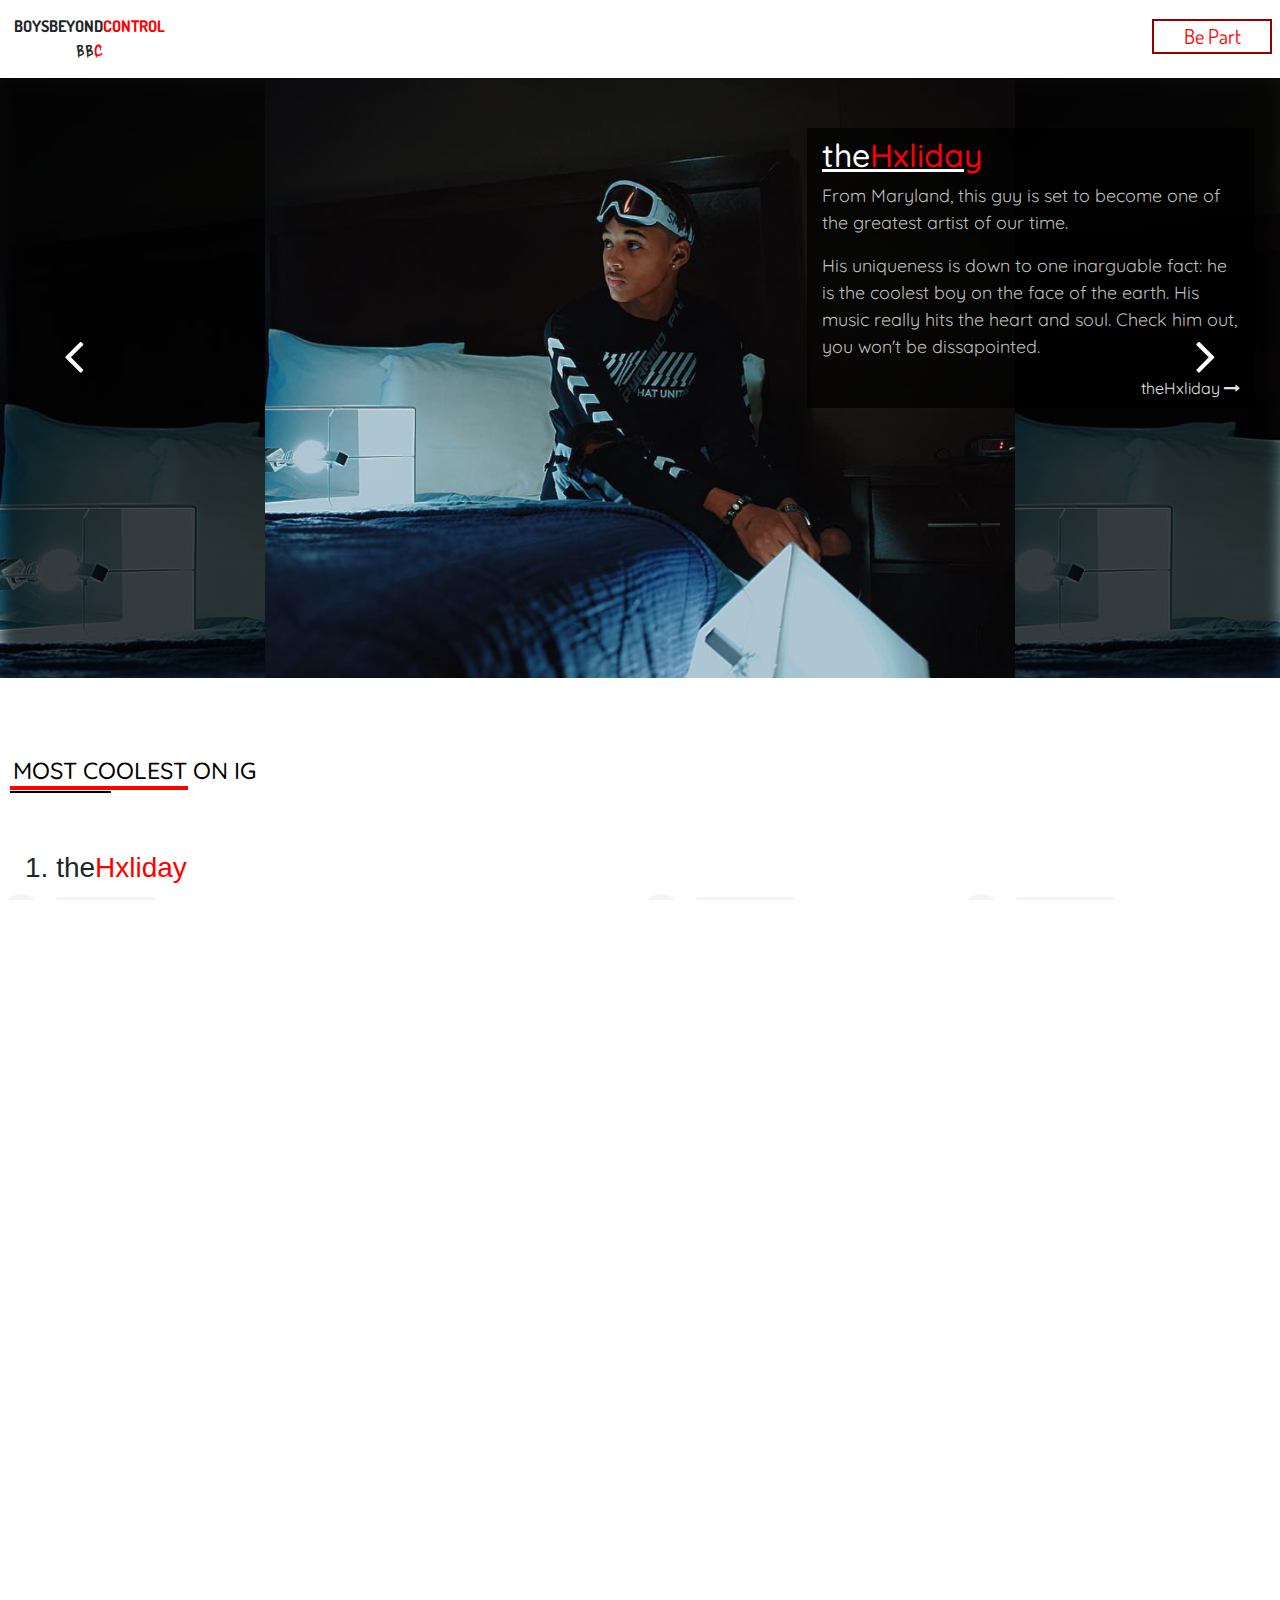
<file: index.html>
<!DOCTYPE html>
<html lang="en" dir="ltr">
  <head>
    <!-- Global site tag (gtag.js) - Google Analytics -->
    <script async src="https://www.googletagmanager.com/gtag/js?id=UA-162416079-1"></script>
    <script>
      window.dataLayer = window.dataLayer || [];
      function gtag(){dataLayer.push(arguments);}
      gtag('js', new Date());

      gtag('config', 'UA-162416079-1');
    </script>

    <meta charset="utf-8">
    <meta name="viewport" content="width=device-width, initial-scale=1.0">
    <title>BOYS BEYOND CONTROL | Your Number Source Of Greatness</title>
    <link rel="stylesheet" href="css/master.css">
    <link rel="stylesheet" href="css/desktop.css">
    <link rel="stylesheet" href="css/mobile.css">
    <link rel="stylesheet" href="css/nb-master.css">

    <link rel="stylesheet" href="css/join.css">
    <link rel="stylesheet" href="css/latest-trends.css">
    <!-- BOOSTRAP, GOOGLE FONTS, JQUERY -->
    <link rel="stylesheet" href="https://cdnjs.cloudflare.com/ajax/libs/font-awesome/4.7.0/css/font-awesome.min.css">
    <script src="https://ajax.googleapis.com/ajax/libs/jquery/3.4.1/jquery.min.js"></script>
    <link href="https://fonts.googleapis.com/css?family=Source+Sans+Pro&display=swap" rel="stylesheet">
    <link rel="stylesheet" href="https://stackpath.bootstrapcdn.com/bootstrap/4.4.1/css/bootstrap.min.css" integrity="sha384-Vkoo8x4CGsO3+Hhxv8T/Q5PaXtkKtu6ug5TOeNV6gBiFeWPGFN9MuhOf23Q9Ifjh" crossorigin="anonymous">
    <link href="https://fonts.googleapis.com/css?family=Dosis|Lacquer|Oxanium|Quicksand&display=swap" rel="stylesheet">

    <link rel="icon" href="img/logo.png">
  </head>
  <body>
    <!-- HEADER  -->
    <header>
      <span class="logo">
        BOYSBEYOND<i>CONTROL</i>
        <br>
        <span class="logo-sub">BB<i>C</i> </span>
      </span>
      <!-- PAGE LINKS -->
      <span class="main-navigator">
        <ul>

          <!--
          <li> <a href="../">Home</a> </li>
          <li> <a href="articles">Articles</a> </li>
          <li> <a href="#">Discover</a> </li>
          <li> <a href="#">About</a> </li>
          <li> <a href="#">Shop</a> </li>
         -->
        </ul>
      </span>
      <!-- //PAGE LINKS -->

      <!-- JOIN - SUBSCRIBE -->
      <span class="join"> <a href="#BEPART" onclick="bePart()">Be Part</a> </span>
    </header>
    <!-- //HEADER  -->

    <!-- TRENDS SLIDER  - 02  theHxliday Edition-->
    <div class="trends-slider" id="trends-slider-1" style="background: url(img/slider/thehxliday.png);">
      <!-- blur -->
      <span class="blurr"></span>
      <!-- //blur -->

      <!-- image of influencer -->
      <img src="img/slider/thehxliday.png" alt="theHxliday">
      <!-- //image of influencer -->

      <!-- WARNING: brief content about influencer -->
      <div class="slider-content">
        <h2>the<i>Hxliday</i> </h2>
        <p>
          From Maryland, this guy is set to become one of the greatest artist of
          our time.
        </p>
        <p class="sc-p1">
          His uniqueness is down to one inarguable fact: he is the coolest boy on the
          face of the earth. His music really hits the heart and soul.
          Check him out, you won't be dissapointed.
        </p>
        <a href="theHxliday/">theHxliday <i class="fa fa-long-arrow-right"></i></a>

      </div>
      <!-- WARNING: //brief content about influencer -->

      <!-- user interface controls -->
      <span class="fa fa-angle-left slider-ui" id="bck-3"></span>
      <span class="fa fa-angle-right slider-ui su-right" id="nxt-2"></span>
      <!-- //user interface controls -->
    </div>
    <!-- //TRENDS SLIDER  - 02 theHxliday Edition -->

    <!-- TRENDS SLIDER - LIL MOSEY -->
    <div class="trends-slider" id="trends-slider-2" style="background: url(img/slider/lil-mosey.png);">
      <!-- blur -->
      <span class="blurr"></span>
      <!-- //blur -->

      <!-- image of influencer -->
      <img src="img/slider/lil-mosey.png" alt="Lil Mosey">
      <!-- //image of influencer -->

      <!-- WARNING: brief content about influencer -->
      <div class="slider-content">
        <h2>Lil <i>Mosey</i> </h2>
        <p>
          Not anyone can move this fast to stardom. Lil Mosey went from a virtually
          unknown artist with a couple of popular songs on SoundCloud to a bona fide
          superstar in a matter of months.
        </p>
        <p class="sc-p1">
          His latest track "Blueberry Faygo" is the vibe.
        </p>
        <a href="lil-mosey">Lil Mosey <i class="fa fa-long-arrow-right"></i></a>

      </div>
      <!-- WARNING: //brief content about influencer -->

      <!-- user interface controls -->
      <span class="fa fa-angle-left slider-ui" id="bck-1"></span>
      <span class="fa fa-angle-right slider-ui su-right" id="nxt-3"></span>
      <!-- //user interface controls -->
    </div>
    <!-- //SLIDER TRENDS - LIL MOSEY EDITION -->

    <!-- TRENDS SLIDER - TOOTIE RAW EDITION -->
    <div class="trends-slider" id="trends-slider-3" style="background: url(img/slider/tootie-raw.png);">
      <!-- blur -->
      <span class="blurr"></span>
      <!-- //blur -->

      <!-- image of influencer -->
      <img src="img/slider/tootie-raw.png" alt="Lil Mosey">
      <!-- //image of influencer -->

      <!-- WARNING: brief content about influencer -->
      <div class="slider-content">
        <h2>Tootie <i>Raww</i> </h2>
        <p>
          One of the hottest Youngins from Lousiana. His swag and nonconformist lifestyle
          will get you hooked to his craft. Tootie Raww is a fan favorite. he writes his
          own songs despite being the son of a Boss - Boosie BadAss.
        </p>
        <p class="sc-p1">
        </p>
        <a href="tootie-raww">Tootie Raww <i class="fa fa-long-arrow-right"></i></a>

      </div>
      <!-- WARNING: //brief content about influencer -->

      <!-- user interface controls -->
      <span class="fa fa-angle-left slider-ui" id="bck-2"></span>
      <span class="fa fa-angle-right slider-ui su-right" id="nxt-1"></span>
      <!-- //user interface controls -->
    </div>
    <!-- //SLIDER TRENDS - TOOTIE RAW EDITION -->



    <!-- MOST COOLEST ON IG - 03 -->
    <div class="coolest-influencer segment-intro-style">
      <h2>MOST COOLEST ON IG</h2>
      <hr class="first-hr">
      <hr class="second-hr">
      <br><br>
      <!-- INFLUENCER PAGE -->
      <div class="influencer-page">
        <h3>1. the<i>Hxliday</i> </h3>
        <div class="img">
          <blockquote class="instagram-media" data-instgrm-permalink="https://www.instagram.com/p/B3420YPl1g5/?utm_source=ig_embed&amp;utm_campaign=loading" data-instgrm-version="12" style=" background:#FFF; border:0; border-radius:3px; box-shadow:0 0 1px 0 rgba(0,0,0,0.5),0 1px 10px 0 rgba(0,0,0,0.15); margin: 1px; padding:0; width:99.375%; width:-webkit-calc(100% - 2px); width:calc(100% - 2px);"><div> <a href="https://www.instagram.com/p/B3420YPl1g5/?utm_source=ig_embed&amp;utm_campaign=loading" style=" background:#FFFFFF; line-height:0; padding:0 0; text-align:center; text-decoration:none; width:100%;" target="_blank"> <div style=" display: flex; flex-direction: row; align-items: center;"> <div style="background-color: #F4F4F4; border-radius: 50%; flex-grow: 0; height: 40px; margin-right: 14px; width: 40px;"></div> <div style="display: flex; flex-direction: column; flex-grow: 1; justify-content: center;"> <div style=" background-color: #F4F4F4; border-radius: 4px; flex-grow: 0; height: 14px; margin-bottom: 6px; width: 100px;"></div> <div style=" background-color: #F4F4F4; border-radius: 4px; flex-grow: 0; height: 14px; width: 60px;"></div></div></div><div style="padding: 19% 0;"></div> <div style="display:block; height:50px; margin:0 auto 12px; width:50px;"><svg width="50px" height="50px" viewBox="0 0 60 60" version="1.1" xmlns="https://www.w3.org/2000/svg" xmlns:xlink="https://www.w3.org/1999/xlink"><g stroke="none" stroke-width="1" fill="none" fill-rule="evenodd"><g transform="translate(-511.000000, -20.000000)" fill="#000000"><g><path d="M556.869,30.41 C554.814,30.41 553.148,32.076 553.148,34.131 C553.148,36.186 554.814,37.852 556.869,37.852 C558.924,37.852 560.59,36.186 560.59,34.131 C560.59,32.076 558.924,30.41 556.869,30.41 M541,60.657 C535.114,60.657 530.342,55.887 530.342,50 C530.342,44.114 535.114,39.342 541,39.342 C546.887,39.342 551.658,44.114 551.658,50 C551.658,55.887 546.887,60.657 541,60.657 M541,33.886 C532.1,33.886 524.886,41.1 524.886,50 C524.886,58.899 532.1,66.113 541,66.113 C549.9,66.113 557.115,58.899 557.115,50 C557.115,41.1 549.9,33.886 541,33.886 M565.378,62.101 C565.244,65.022 564.756,66.606 564.346,67.663 C563.803,69.06 563.154,70.057 562.106,71.106 C561.058,72.155 560.06,72.803 558.662,73.347 C557.607,73.757 556.021,74.244 553.102,74.378 C549.944,74.521 548.997,74.552 541,74.552 C533.003,74.552 532.056,74.521 528.898,74.378 C525.979,74.244 524.393,73.757 523.338,73.347 C521.94,72.803 520.942,72.155 519.894,71.106 C518.846,70.057 518.197,69.06 517.654,67.663 C517.244,66.606 516.755,65.022 516.623,62.101 C516.479,58.943 516.448,57.996 516.448,50 C516.448,42.003 516.479,41.056 516.623,37.899 C516.755,34.978 517.244,33.391 517.654,32.338 C518.197,30.938 518.846,29.942 519.894,28.894 C520.942,27.846 521.94,27.196 523.338,26.654 C524.393,26.244 525.979,25.756 528.898,25.623 C532.057,25.479 533.004,25.448 541,25.448 C548.997,25.448 549.943,25.479 553.102,25.623 C556.021,25.756 557.607,26.244 558.662,26.654 C560.06,27.196 561.058,27.846 562.106,28.894 C563.154,29.942 563.803,30.938 564.346,32.338 C564.756,33.391 565.244,34.978 565.378,37.899 C565.522,41.056 565.552,42.003 565.552,50 C565.552,57.996 565.522,58.943 565.378,62.101 M570.82,37.631 C570.674,34.438 570.167,32.258 569.425,30.349 C568.659,28.377 567.633,26.702 565.965,25.035 C564.297,23.368 562.623,22.342 560.652,21.575 C558.743,20.834 556.562,20.326 553.369,20.18 C550.169,20.033 549.148,20 541,20 C532.853,20 531.831,20.033 528.631,20.18 C525.438,20.326 523.257,20.834 521.349,21.575 C519.376,22.342 517.703,23.368 516.035,25.035 C514.368,26.702 513.342,28.377 512.574,30.349 C511.834,32.258 511.326,34.438 511.181,37.631 C511.035,40.831 511,41.851 511,50 C511,58.147 511.035,59.17 511.181,62.369 C511.326,65.562 511.834,67.743 512.574,69.651 C513.342,71.625 514.368,73.296 516.035,74.965 C517.703,76.634 519.376,77.658 521.349,78.425 C523.257,79.167 525.438,79.673 528.631,79.82 C531.831,79.965 532.853,80.001 541,80.001 C549.148,80.001 550.169,79.965 553.369,79.82 C556.562,79.673 558.743,79.167 560.652,78.425 C562.623,77.658 564.297,76.634 565.965,74.965 C567.633,73.296 568.659,71.625 569.425,69.651 C570.167,67.743 570.674,65.562 570.82,62.369 C570.966,59.17 571,58.147 571,50 C571,41.851 570.966,40.831 570.82,37.631"></path></g></g></g></svg></div><div style="padding-top: 8px;"> <div style=" color:#3897f0; font-family:Arial,sans-serif; font-size:14px; font-style:normal; font-weight:550; line-height:18px;"> View this post on Instagram</div></div><div style="padding: 12.5% 0;"></div> <div style="display: flex; flex-direction: row; margin-bottom: 14px; align-items: center;"><div> <div style="background-color: #F4F4F4; border-radius: 50%; height: 12.5px; width: 12.5px; transform: translateX(0px) translateY(7px);"></div> <div style="background-color: #F4F4F4; height: 12.5px; transform: rotate(-45deg) translateX(3px) translateY(1px); width: 12.5px; flex-grow: 0; margin-right: 14px; margin-left: 2px;"></div> <div style="background-color: #F4F4F4; border-radius: 50%; height: 12.5px; width: 12.5px; transform: translateX(9px) translateY(-18px);"></div></div><div style="margin-left: 8px;"> <div style=" background-color: #F4F4F4; border-radius: 50%; flex-grow: 0; height: 20px; width: 20px;"></div> <div style=" width: 0; height: 0; border-top: 2px solid transparent; border-left: 6px solid #f4f4f4; border-bottom: 2px solid transparent; transform: translateX(16px) translateY(-4px) rotate(30deg)"></div></div><div style="margin-left: auto;"> <div style=" width: 0px; border-top: 8px solid #F4F4F4; border-right: 8px solid transparent; transform: translateY(16px);"></div> <div style=" background-color: #F4F4F4; flex-grow: 0; height: 12px; width: 16px; transform: translateY(-4px);"></div> <div style=" width: 0; height: 0; border-top: 8px solid #F4F4F4; border-left: 8px solid transparent; transform: translateY(-4px) translateX(8px);"></div></div></div> <div style="display: flex; flex-direction: column; flex-grow: 1; justify-content: center; margin-bottom: 24px;"> <div style=" background-color: #F4F4F4; border-radius: 4px; flex-grow: 0; height: 14px; margin-bottom: 6px; width: 224px;"></div> <div style=" background-color: #F4F4F4; border-radius: 4px; flex-grow: 0; height: 14px; width: 144px;"></div></div></a><p style=" color:#c9c8cd; font-family:Arial,sans-serif; font-size:14px; line-height:17px; margin-bottom:0; margin-top:8px; overflow:hidden; padding:8px 0 7px; text-align:center; text-overflow:ellipsis; white-space:nowrap;"><a href="https://www.instagram.com/p/B3420YPl1g5/?utm_source=ig_embed&amp;utm_campaign=loading" style=" color:#c9c8cd; font-family:Arial,sans-serif; font-size:14px; font-style:normal; font-weight:normal; line-height:17px; text-decoration:none;" target="_blank">A post shared by 💕🦇 (@thehxliday)</a> on <time style=" font-family:Arial,sans-serif; font-size:14px; line-height:17px;" datetime="2019-10-21T17:19:24+00:00">Oct 21, 2019 at 10:19am PDT</time></p></div></blockquote> <script async src="//www.instagram.com/embed.js"></script>
        </div>
        <div class="img img-sub">
          <span class="xx-col">
            <div class="xx-col-inner">
              <blockquote class="instagram-media" data-instgrm-captioned data-instgrm-permalink="https://www.instagram.com/p/B97TkTMF5Td/?utm_source=ig_embed&amp;utm_campaign=loading" data-instgrm-version="12" style=" background:#FFF; border:0; border-radius:3px; box-shadow:0 0 1px 0 rgba(0,0,0,0.5),0 1px 10px 0 rgba(0,0,0,0.15); margin: 1px;  padding:0; width:99.375%; width:-webkit-calc(100% - 2px); width:calc(100% - 2px);"><div style="padding:0px;"> <a href="https://www.instagram.com/p/B97TkTMF5Td/?utm_source=ig_embed&amp;utm_campaign=loading" style=" background:#FFFFFF; line-height:0; padding:0 0; text-align:center; text-decoration:none; width:100%;" target="_blank"> <div style=" display: flex; flex-direction: row; align-items: center;"> <div style="background-color: #F4F4F4; border-radius: 50%; flex-grow: 0; height: 40px; margin-right: 14px; width: 40px;"></div> <div style="display: flex; flex-direction: column; flex-grow: 1; justify-content: center;"> <div style=" background-color: #F4F4F4; border-radius: 4px; flex-grow: 0; height: 14px; margin-bottom: 6px; width: 100px;"></div> <div style=" background-color: #F4F4F4; border-radius: 4px; flex-grow: 0; height: 14px; width: 60px;"></div></div></div><div style="padding: 19% 0;"></div> <div style="display:block; height:50px; margin:0 auto 12px; width:50px;"><svg width="50px" height="50px" viewBox="0 0 60 60" version="1.1" xmlns="https://www.w3.org/2000/svg" xmlns:xlink="https://www.w3.org/1999/xlink"><g stroke="none" stroke-width="1" fill="none" fill-rule="evenodd"><g transform="translate(-511.000000, -20.000000)" fill="#000000"><g><path d="M556.869,30.41 C554.814,30.41 553.148,32.076 553.148,34.131 C553.148,36.186 554.814,37.852 556.869,37.852 C558.924,37.852 560.59,36.186 560.59,34.131 C560.59,32.076 558.924,30.41 556.869,30.41 M541,60.657 C535.114,60.657 530.342,55.887 530.342,50 C530.342,44.114 535.114,39.342 541,39.342 C546.887,39.342 551.658,44.114 551.658,50 C551.658,55.887 546.887,60.657 541,60.657 M541,33.886 C532.1,33.886 524.886,41.1 524.886,50 C524.886,58.899 532.1,66.113 541,66.113 C549.9,66.113 557.115,58.899 557.115,50 C557.115,41.1 549.9,33.886 541,33.886 M565.378,62.101 C565.244,65.022 564.756,66.606 564.346,67.663 C563.803,69.06 563.154,70.057 562.106,71.106 C561.058,72.155 560.06,72.803 558.662,73.347 C557.607,73.757 556.021,74.244 553.102,74.378 C549.944,74.521 548.997,74.552 541,74.552 C533.003,74.552 532.056,74.521 528.898,74.378 C525.979,74.244 524.393,73.757 523.338,73.347 C521.94,72.803 520.942,72.155 519.894,71.106 C518.846,70.057 518.197,69.06 517.654,67.663 C517.244,66.606 516.755,65.022 516.623,62.101 C516.479,58.943 516.448,57.996 516.448,50 C516.448,42.003 516.479,41.056 516.623,37.899 C516.755,34.978 517.244,33.391 517.654,32.338 C518.197,30.938 518.846,29.942 519.894,28.894 C520.942,27.846 521.94,27.196 523.338,26.654 C524.393,26.244 525.979,25.756 528.898,25.623 C532.057,25.479 533.004,25.448 541,25.448 C548.997,25.448 549.943,25.479 553.102,25.623 C556.021,25.756 557.607,26.244 558.662,26.654 C560.06,27.196 561.058,27.846 562.106,28.894 C563.154,29.942 563.803,30.938 564.346,32.338 C564.756,33.391 565.244,34.978 565.378,37.899 C565.522,41.056 565.552,42.003 565.552,50 C565.552,57.996 565.522,58.943 565.378,62.101 M570.82,37.631 C570.674,34.438 570.167,32.258 569.425,30.349 C568.659,28.377 567.633,26.702 565.965,25.035 C564.297,23.368 562.623,22.342 560.652,21.575 C558.743,20.834 556.562,20.326 553.369,20.18 C550.169,20.033 549.148,20 541,20 C532.853,20 531.831,20.033 528.631,20.18 C525.438,20.326 523.257,20.834 521.349,21.575 C519.376,22.342 517.703,23.368 516.035,25.035 C514.368,26.702 513.342,28.377 512.574,30.349 C511.834,32.258 511.326,34.438 511.181,37.631 C511.035,40.831 511,41.851 511,50 C511,58.147 511.035,59.17 511.181,62.369 C511.326,65.562 511.834,67.743 512.574,69.651 C513.342,71.625 514.368,73.296 516.035,74.965 C517.703,76.634 519.376,77.658 521.349,78.425 C523.257,79.167 525.438,79.673 528.631,79.82 C531.831,79.965 532.853,80.001 541,80.001 C549.148,80.001 550.169,79.965 553.369,79.82 C556.562,79.673 558.743,79.167 560.652,78.425 C562.623,77.658 564.297,76.634 565.965,74.965 C567.633,73.296 568.659,71.625 569.425,69.651 C570.167,67.743 570.674,65.562 570.82,62.369 C570.966,59.17 571,58.147 571,50 C571,41.851 570.966,40.831 570.82,37.631"></path></g></g></g></svg></div><div style="padding-top: 8px;"> <div style=" color:#3897f0; font-family:Arial,sans-serif; font-size:14px; font-style:normal; font-weight:550; line-height:18px;"> View this post on Instagram</div></div><div style="padding: 12.5% 0;"></div> <div style="display: flex; flex-direction: row; margin-bottom: 14px; align-items: center;"><div> <div style="background-color: #F4F4F4; border-radius: 50%; height: 12.5px; width: 12.5px; transform: translateX(0px) translateY(7px);"></div> <div style="background-color: #F4F4F4; height: 12.5px; transform: rotate(-45deg) translateX(3px) translateY(1px); width: 12.5px; flex-grow: 0; margin-right: 14px; margin-left: 2px;"></div> <div style="background-color: #F4F4F4; border-radius: 50%; height: 12.5px; width: 12.5px; transform: translateX(9px) translateY(-18px);"></div></div><div style="margin-left: 8px;"> <div style=" background-color: #F4F4F4; border-radius: 50%; flex-grow: 0; height: 20px; width: 20px;"></div> <div style=" width: 0; height: 0; border-top: 2px solid transparent; border-left: 6px solid #f4f4f4; border-bottom: 2px solid transparent; transform: translateX(16px) translateY(-4px) rotate(30deg)"></div></div><div style="margin-left: auto;"> <div style=" width: 0px; border-top: 8px solid #F4F4F4; border-right: 8px solid transparent; transform: translateY(16px);"></div> <div style=" background-color: #F4F4F4; flex-grow: 0; height: 12px; width: 16px; transform: translateY(-4px);"></div> <div style=" width: 0; height: 0; border-top: 8px solid #F4F4F4; border-left: 8px solid transparent; transform: translateY(-4px) translateX(8px);"></div></div></div></a> <p style=" margin:8px 0 0 0; padding:0 4px;"> <a href="https://www.instagram.com/p/B97TkTMF5Td/?utm_source=ig_embed&amp;utm_campaign=loading" style=" color:#000; font-family:Arial,sans-serif; font-size:14px; font-style:normal; font-weight:normal; line-height:17px; text-decoration:none; word-wrap:break-word;" target="_blank">Quarantine Vibes 🦠💚 comment some movies I should watch on lockdown 🤓</a></p> <p style=" color:#c9c8cd; font-family:Arial,sans-serif; font-size:14px; line-height:17px; margin-bottom:0; margin-top:8px; overflow:hidden; padding:8px 0 7px; text-align:center; text-overflow:ellipsis; white-space:nowrap;">A post shared by <a href="https://www.instagram.com/thehxliday/?utm_source=ig_embed&amp;utm_campaign=loading" style=" color:#c9c8cd; font-family:Arial,sans-serif; font-size:14px; font-style:normal; font-weight:normal; line-height:17px;" target="_blank"> Mr. Lonely</a> (@thehxliday) on <time style=" font-family:Arial,sans-serif; font-size:14px; line-height:17px;" datetime="2020-03-19T19:17:28+00:00">Mar 19, 2020 at 12:17pm PDT</time></p></div></blockquote> <script async src="//www.instagram.com/embed.js"></script>
            </div>
            <div class="xx-col-inner">
              <blockquote class="instagram-media" data-instgrm-captioned data-instgrm-permalink="https://www.instagram.com/p/B8zMC6HlNQF/?utm_source=ig_embed&amp;utm_campaign=loading" data-instgrm-version="12" style=" background:#FFF; border:0; border-radius:3px; box-shadow:0 0 1px 0 rgba(0,0,0,0.5),0 1px 10px 0 rgba(0,0,0,0.15); margin: 1px; padding:0; width:99.375%; width:-webkit-calc(100% - 2px); width:calc(100% - 2px);"><div style="padding:0px;"> <a href="https://www.instagram.com/p/B8zMC6HlNQF/?utm_source=ig_embed&amp;utm_campaign=loading" style=" background:#FFFFFF; line-height:0; padding:0 0; text-align:center; text-decoration:none; width:100%;" target="_blank"> <div style=" display: flex; flex-direction: row; align-items: center;"> <div style="background-color: #F4F4F4; border-radius: 50%; flex-grow: 0; height: 40px; margin-right: 14px; width: 40px;"></div> <div style="display: flex; flex-direction: column; flex-grow: 1; justify-content: center;"> <div style=" background-color: #F4F4F4; border-radius: 4px; flex-grow: 0; height: 14px; margin-bottom: 6px; width: 100px;"></div> <div style=" background-color: #F4F4F4; border-radius: 4px; flex-grow: 0; height: 14px; width: 60px;"></div></div></div><div style="padding: 19% 0;"></div> <div style="display:block; height:50px; margin:0 auto 12px; width:50px;"><svg width="50px" height="50px" viewBox="0 0 60 60" version="1.1" xmlns="https://www.w3.org/2000/svg" xmlns:xlink="https://www.w3.org/1999/xlink"><g stroke="none" stroke-width="1" fill="none" fill-rule="evenodd"><g transform="translate(-511.000000, -20.000000)" fill="#000000"><g><path d="M556.869,30.41 C554.814,30.41 553.148,32.076 553.148,34.131 C553.148,36.186 554.814,37.852 556.869,37.852 C558.924,37.852 560.59,36.186 560.59,34.131 C560.59,32.076 558.924,30.41 556.869,30.41 M541,60.657 C535.114,60.657 530.342,55.887 530.342,50 C530.342,44.114 535.114,39.342 541,39.342 C546.887,39.342 551.658,44.114 551.658,50 C551.658,55.887 546.887,60.657 541,60.657 M541,33.886 C532.1,33.886 524.886,41.1 524.886,50 C524.886,58.899 532.1,66.113 541,66.113 C549.9,66.113 557.115,58.899 557.115,50 C557.115,41.1 549.9,33.886 541,33.886 M565.378,62.101 C565.244,65.022 564.756,66.606 564.346,67.663 C563.803,69.06 563.154,70.057 562.106,71.106 C561.058,72.155 560.06,72.803 558.662,73.347 C557.607,73.757 556.021,74.244 553.102,74.378 C549.944,74.521 548.997,74.552 541,74.552 C533.003,74.552 532.056,74.521 528.898,74.378 C525.979,74.244 524.393,73.757 523.338,73.347 C521.94,72.803 520.942,72.155 519.894,71.106 C518.846,70.057 518.197,69.06 517.654,67.663 C517.244,66.606 516.755,65.022 516.623,62.101 C516.479,58.943 516.448,57.996 516.448,50 C516.448,42.003 516.479,41.056 516.623,37.899 C516.755,34.978 517.244,33.391 517.654,32.338 C518.197,30.938 518.846,29.942 519.894,28.894 C520.942,27.846 521.94,27.196 523.338,26.654 C524.393,26.244 525.979,25.756 528.898,25.623 C532.057,25.479 533.004,25.448 541,25.448 C548.997,25.448 549.943,25.479 553.102,25.623 C556.021,25.756 557.607,26.244 558.662,26.654 C560.06,27.196 561.058,27.846 562.106,28.894 C563.154,29.942 563.803,30.938 564.346,32.338 C564.756,33.391 565.244,34.978 565.378,37.899 C565.522,41.056 565.552,42.003 565.552,50 C565.552,57.996 565.522,58.943 565.378,62.101 M570.82,37.631 C570.674,34.438 570.167,32.258 569.425,30.349 C568.659,28.377 567.633,26.702 565.965,25.035 C564.297,23.368 562.623,22.342 560.652,21.575 C558.743,20.834 556.562,20.326 553.369,20.18 C550.169,20.033 549.148,20 541,20 C532.853,20 531.831,20.033 528.631,20.18 C525.438,20.326 523.257,20.834 521.349,21.575 C519.376,22.342 517.703,23.368 516.035,25.035 C514.368,26.702 513.342,28.377 512.574,30.349 C511.834,32.258 511.326,34.438 511.181,37.631 C511.035,40.831 511,41.851 511,50 C511,58.147 511.035,59.17 511.181,62.369 C511.326,65.562 511.834,67.743 512.574,69.651 C513.342,71.625 514.368,73.296 516.035,74.965 C517.703,76.634 519.376,77.658 521.349,78.425 C523.257,79.167 525.438,79.673 528.631,79.82 C531.831,79.965 532.853,80.001 541,80.001 C549.148,80.001 550.169,79.965 553.369,79.82 C556.562,79.673 558.743,79.167 560.652,78.425 C562.623,77.658 564.297,76.634 565.965,74.965 C567.633,73.296 568.659,71.625 569.425,69.651 C570.167,67.743 570.674,65.562 570.82,62.369 C570.966,59.17 571,58.147 571,50 C571,41.851 570.966,40.831 570.82,37.631"></path></g></g></g></svg></div><div style="padding-top: 8px;"> <div style=" color:#3897f0; font-family:Arial,sans-serif; font-size:14px; font-style:normal; font-weight:550; line-height:18px;"> View this post on Instagram</div></div><div style="padding: 12.5% 0;"></div> <div style="display: flex; flex-direction: row; margin-bottom: 14px; align-items: center;"><div> <div style="background-color: #F4F4F4; border-radius: 50%; height: 12.5px; width: 12.5px; transform: translateX(0px) translateY(7px);"></div> <div style="background-color: #F4F4F4; height: 12.5px; transform: rotate(-45deg) translateX(3px) translateY(1px); width: 12.5px; flex-grow: 0; margin-right: 14px; margin-left: 2px;"></div> <div style="background-color: #F4F4F4; border-radius: 50%; height: 12.5px; width: 12.5px; transform: translateX(9px) translateY(-18px);"></div></div><div style="margin-left: 8px;"> <div style=" background-color: #F4F4F4; border-radius: 50%; flex-grow: 0; height: 20px; width: 20px;"></div> <div style=" width: 0; height: 0; border-top: 2px solid transparent; border-left: 6px solid #f4f4f4; border-bottom: 2px solid transparent; transform: translateX(16px) translateY(-4px) rotate(30deg)"></div></div><div style="margin-left: auto;"> <div style=" width: 0px; border-top: 8px solid #F4F4F4; border-right: 8px solid transparent; transform: translateY(16px);"></div> <div style=" background-color: #F4F4F4; flex-grow: 0; height: 12px; width: 16px; transform: translateY(-4px);"></div> <div style=" width: 0; height: 0; border-top: 8px solid #F4F4F4; border-left: 8px solid transparent; transform: translateY(-4px) translateX(8px);"></div></div></div></a> <p style=" margin:8px 0 0 0; padding:0 4px;"> <a href="https://www.instagram.com/p/B8zMC6HlNQF/?utm_source=ig_embed&amp;utm_campaign=loading" style=" color:#000; font-family:Arial,sans-serif; font-size:14px; font-style:normal; font-weight:normal; line-height:17px; text-decoration:none; word-wrap:break-word;" target="_blank">I Feel Ugly..💔!</a></p> <p style=" color:#c9c8cd; font-family:Arial,sans-serif; font-size:14px; line-height:17px; margin-bottom:0; margin-top:8px; overflow:hidden; padding:8px 0 7px; text-align:center; text-overflow:ellipsis; white-space:nowrap;">A post shared by <a href="https://www.instagram.com/thehxliday/?utm_source=ig_embed&amp;utm_campaign=loading" style=" color:#c9c8cd; font-family:Arial,sans-serif; font-size:14px; font-style:normal; font-weight:normal; line-height:17px;" target="_blank"> Mr. Lonely</a> (@thehxliday) on <time style=" font-family:Arial,sans-serif; font-size:14px; line-height:17px;" datetime="2020-02-20T19:06:25+00:00">Feb 20, 2020 at 11:06am PST</time></p></div></blockquote> <script async src="//www.instagram.com/embed.js"></script>
            </div>
          </span>
          <span class="xx-col">
            <div class="xx-col-inner">
              <blockquote class="instagram-media" data-instgrm-permalink="https://www.instagram.com/p/B5GGHdvFXw9/?utm_source=ig_embed&amp;utm_campaign=loading" data-instgrm-version="12" style=" background:#FFF; border:0; border-radius:3px; box-shadow:0 0 1px 0 rgba(0,0,0,0.5),0 1px 10px 0 rgba(0,0,0,0.15); margin: 1px; padding:0; width:99.375%; width:-webkit-calc(100% - 2px); width:calc(100% - 2px);"><div style="padding: 0px;"> <a href="https://www.instagram.com/p/B5GGHdvFXw9/?utm_source=ig_embed&amp;utm_campaign=loading" style=" background:#FFFFFF; line-height:0; padding:0 0; text-align:center; text-decoration:none; width:100%;" target="_blank"> <div style=" display: flex; flex-direction: row; align-items: center;"> <div style="background-color: #F4F4F4; border-radius: 50%; flex-grow: 0; height: 40px; margin-right: 14px; width: 40px;"></div> <div style="display: flex; flex-direction: column; flex-grow: 1; justify-content: center;"> <div style=" background-color: #F4F4F4; border-radius: 4px; flex-grow: 0; height: 14px; margin-bottom: 6px; width: 100px;"></div> <div style=" background-color: #F4F4F4; border-radius: 4px; flex-grow: 0; height: 14px; width: 60px;"></div></div></div><div style="padding: 19% 0;"></div> <div style="display:block; height:50px; margin:0 auto 12px; width:50px;"><svg width="50px" height="50px" viewBox="0 0 60 60" version="1.1" xmlns="https://www.w3.org/2000/svg" xmlns:xlink="https://www.w3.org/1999/xlink"><g stroke="none" stroke-width="1" fill="none" fill-rule="evenodd"><g transform="translate(-511.000000, -20.000000)" fill="#000000"><g><path d="M556.869,30.41 C554.814,30.41 553.148,32.076 553.148,34.131 C553.148,36.186 554.814,37.852 556.869,37.852 C558.924,37.852 560.59,36.186 560.59,34.131 C560.59,32.076 558.924,30.41 556.869,30.41 M541,60.657 C535.114,60.657 530.342,55.887 530.342,50 C530.342,44.114 535.114,39.342 541,39.342 C546.887,39.342 551.658,44.114 551.658,50 C551.658,55.887 546.887,60.657 541,60.657 M541,33.886 C532.1,33.886 524.886,41.1 524.886,50 C524.886,58.899 532.1,66.113 541,66.113 C549.9,66.113 557.115,58.899 557.115,50 C557.115,41.1 549.9,33.886 541,33.886 M565.378,62.101 C565.244,65.022 564.756,66.606 564.346,67.663 C563.803,69.06 563.154,70.057 562.106,71.106 C561.058,72.155 560.06,72.803 558.662,73.347 C557.607,73.757 556.021,74.244 553.102,74.378 C549.944,74.521 548.997,74.552 541,74.552 C533.003,74.552 532.056,74.521 528.898,74.378 C525.979,74.244 524.393,73.757 523.338,73.347 C521.94,72.803 520.942,72.155 519.894,71.106 C518.846,70.057 518.197,69.06 517.654,67.663 C517.244,66.606 516.755,65.022 516.623,62.101 C516.479,58.943 516.448,57.996 516.448,50 C516.448,42.003 516.479,41.056 516.623,37.899 C516.755,34.978 517.244,33.391 517.654,32.338 C518.197,30.938 518.846,29.942 519.894,28.894 C520.942,27.846 521.94,27.196 523.338,26.654 C524.393,26.244 525.979,25.756 528.898,25.623 C532.057,25.479 533.004,25.448 541,25.448 C548.997,25.448 549.943,25.479 553.102,25.623 C556.021,25.756 557.607,26.244 558.662,26.654 C560.06,27.196 561.058,27.846 562.106,28.894 C563.154,29.942 563.803,30.938 564.346,32.338 C564.756,33.391 565.244,34.978 565.378,37.899 C565.522,41.056 565.552,42.003 565.552,50 C565.552,57.996 565.522,58.943 565.378,62.101 M570.82,37.631 C570.674,34.438 570.167,32.258 569.425,30.349 C568.659,28.377 567.633,26.702 565.965,25.035 C564.297,23.368 562.623,22.342 560.652,21.575 C558.743,20.834 556.562,20.326 553.369,20.18 C550.169,20.033 549.148,20 541,20 C532.853,20 531.831,20.033 528.631,20.18 C525.438,20.326 523.257,20.834 521.349,21.575 C519.376,22.342 517.703,23.368 516.035,25.035 C514.368,26.702 513.342,28.377 512.574,30.349 C511.834,32.258 511.326,34.438 511.181,37.631 C511.035,40.831 511,41.851 511,50 C511,58.147 511.035,59.17 511.181,62.369 C511.326,65.562 511.834,67.743 512.574,69.651 C513.342,71.625 514.368,73.296 516.035,74.965 C517.703,76.634 519.376,77.658 521.349,78.425 C523.257,79.167 525.438,79.673 528.631,79.82 C531.831,79.965 532.853,80.001 541,80.001 C549.148,80.001 550.169,79.965 553.369,79.82 C556.562,79.673 558.743,79.167 560.652,78.425 C562.623,77.658 564.297,76.634 565.965,74.965 C567.633,73.296 568.659,71.625 569.425,69.651 C570.167,67.743 570.674,65.562 570.82,62.369 C570.966,59.17 571,58.147 571,50 C571,41.851 570.966,40.831 570.82,37.631"></path></g></g></g></svg></div><div style="padding-top: 8px;"> <div style=" color:#3897f0; font-family:Arial,sans-serif; font-size:14px; font-style:normal; font-weight:550; line-height:18px;"> View this post on Instagram</div></div><div style="padding: 12.5% 0;"></div> <div style="display: flex; flex-direction: row; margin-bottom: 14px; align-items: center;"><div> <div style="background-color: #F4F4F4; border-radius: 50%; height: 12.5px; width: 12.5px; transform: translateX(0px) translateY(7px);"></div> <div style="background-color: #F4F4F4; height: 12.5px; transform: rotate(-45deg) translateX(3px) translateY(1px); width: 12.5px; flex-grow: 0; margin-right: 14px; margin-left: 2px;"></div> <div style="background-color: #F4F4F4; border-radius: 50%; height: 12.5px; width: 12.5px; transform: translateX(9px) translateY(-18px);"></div></div><div style="margin-left: 8px;"> <div style=" background-color: #F4F4F4; border-radius: 50%; flex-grow: 0; height: 20px; width: 20px;"></div> <div style=" width: 0; height: 0; border-top: 2px solid transparent; border-left: 6px solid #f4f4f4; border-bottom: 2px solid transparent; transform: translateX(16px) translateY(-4px) rotate(30deg)"></div></div><div style="margin-left: auto;"> <div style=" width: 0px; border-top: 8px solid #F4F4F4; border-right: 8px solid transparent; transform: translateY(16px);"></div> <div style=" background-color: #F4F4F4; flex-grow: 0; height: 12px; width: 16px; transform: translateY(-4px);"></div> <div style=" width: 0; height: 0; border-top: 8px solid #F4F4F4; border-left: 8px solid transparent; transform: translateY(-4px) translateX(8px);"></div></div></div> <div style="display: flex; flex-direction: column; flex-grow: 1; justify-content: center; margin-bottom: 24px;"> <div style=" background-color: #F4F4F4; border-radius: 4px; flex-grow: 0; height: 14px; margin-bottom: 6px; width: 224px;"></div> <div style=" background-color: #F4F4F4; border-radius: 4px; flex-grow: 0; height: 14px; width: 144px;"></div></div></a><p style=" color:#c9c8cd; font-family:Arial,sans-serif; font-size:14px; line-height:17px; margin-bottom:0; margin-top:8px; overflow:hidden; padding:8px 0 7px; text-align:center; text-overflow:ellipsis; white-space:nowrap;"><a href="https://www.instagram.com/p/B5GGHdvFXw9/?utm_source=ig_embed&amp;utm_campaign=loading" style=" color:#c9c8cd; font-family:Arial,sans-serif; font-size:14px; font-style:normal; font-weight:normal; line-height:17px; text-decoration:none;" target="_blank">A post shared by 💕🦇 (@thehxliday)</a> on <time style=" font-family:Arial,sans-serif; font-size:14px; line-height:17px;" datetime="2019-11-20T17:14:36+00:00">Nov 20, 2019 at 9:14am PST</time></p></div></blockquote> <script async src="//www.instagram.com/embed.js"></script>
            </div>
            <div class="xx-col-inner">
              <img src="img/thehxliday1.png" alt="theHxliday">
            </div>

          </span>
        </div>
      </div>
      <!-- READ MORE  -->
      <div class="read-more">
        <a href="theHxliday">Discover the<span class="red-txt">Hxliday</span>  </a>
      </div>

      <!-- 2ND MOST COOL -->
      <br><br>
      <!-- INFLUENCER PAGE -->
      <div class="influencer-page">
        <h3>2. Lil <i>Mosey</i> </h3>
        <div class="img">
          <blockquote class="instagram-media" data-instgrm-permalink="https://www.instagram.com/p/B-pWDA8g_ha/?utm_source=ig_embed&amp;utm_campaign=loading" data-instgrm-version="12" style=" background:#FFF; border:0; border-radius:3px; box-shadow:0 0 1px 0 rgba(0,0,0,0.5),0 1px 10px 0 rgba(0,0,0,0.15); margin: 1px; padding:0; width:99.375%; width:-webkit-calc(100% - 2px); width:calc(100% - 2px);"><div style="padding:16px;"> <a href="https://www.instagram.com/p/B-pWDA8g_ha/?utm_source=ig_embed&amp;utm_campaign=loading" style=" background:#FFFFFF; line-height:0; padding:0 0; text-align:center; text-decoration:none; width:100%;" target="_blank"> <div style=" display: flex; flex-direction: row; align-items: center;"> <div style="background-color: #F4F4F4; border-radius: 50%; flex-grow: 0; height: 40px; margin-right: 14px; width: 40px;"></div> <div style="display: flex; flex-direction: column; flex-grow: 1; justify-content: center;"> <div style=" background-color: #F4F4F4; border-radius: 4px; flex-grow: 0; height: 14px; margin-bottom: 6px; width: 100px;"></div> <div style=" background-color: #F4F4F4; border-radius: 4px; flex-grow: 0; height: 14px; width: 60px;"></div></div></div><div style="padding: 19% 0;"></div> <div style="display:block; height:50px; margin:0 auto 12px; width:50px;"><svg width="50px" height="50px" viewBox="0 0 60 60" version="1.1" xmlns="https://www.w3.org/2000/svg" xmlns:xlink="https://www.w3.org/1999/xlink"><g stroke="none" stroke-width="1" fill="none" fill-rule="evenodd"><g transform="translate(-511.000000, -20.000000)" fill="#000000"><g><path d="M556.869,30.41 C554.814,30.41 553.148,32.076 553.148,34.131 C553.148,36.186 554.814,37.852 556.869,37.852 C558.924,37.852 560.59,36.186 560.59,34.131 C560.59,32.076 558.924,30.41 556.869,30.41 M541,60.657 C535.114,60.657 530.342,55.887 530.342,50 C530.342,44.114 535.114,39.342 541,39.342 C546.887,39.342 551.658,44.114 551.658,50 C551.658,55.887 546.887,60.657 541,60.657 M541,33.886 C532.1,33.886 524.886,41.1 524.886,50 C524.886,58.899 532.1,66.113 541,66.113 C549.9,66.113 557.115,58.899 557.115,50 C557.115,41.1 549.9,33.886 541,33.886 M565.378,62.101 C565.244,65.022 564.756,66.606 564.346,67.663 C563.803,69.06 563.154,70.057 562.106,71.106 C561.058,72.155 560.06,72.803 558.662,73.347 C557.607,73.757 556.021,74.244 553.102,74.378 C549.944,74.521 548.997,74.552 541,74.552 C533.003,74.552 532.056,74.521 528.898,74.378 C525.979,74.244 524.393,73.757 523.338,73.347 C521.94,72.803 520.942,72.155 519.894,71.106 C518.846,70.057 518.197,69.06 517.654,67.663 C517.244,66.606 516.755,65.022 516.623,62.101 C516.479,58.943 516.448,57.996 516.448,50 C516.448,42.003 516.479,41.056 516.623,37.899 C516.755,34.978 517.244,33.391 517.654,32.338 C518.197,30.938 518.846,29.942 519.894,28.894 C520.942,27.846 521.94,27.196 523.338,26.654 C524.393,26.244 525.979,25.756 528.898,25.623 C532.057,25.479 533.004,25.448 541,25.448 C548.997,25.448 549.943,25.479 553.102,25.623 C556.021,25.756 557.607,26.244 558.662,26.654 C560.06,27.196 561.058,27.846 562.106,28.894 C563.154,29.942 563.803,30.938 564.346,32.338 C564.756,33.391 565.244,34.978 565.378,37.899 C565.522,41.056 565.552,42.003 565.552,50 C565.552,57.996 565.522,58.943 565.378,62.101 M570.82,37.631 C570.674,34.438 570.167,32.258 569.425,30.349 C568.659,28.377 567.633,26.702 565.965,25.035 C564.297,23.368 562.623,22.342 560.652,21.575 C558.743,20.834 556.562,20.326 553.369,20.18 C550.169,20.033 549.148,20 541,20 C532.853,20 531.831,20.033 528.631,20.18 C525.438,20.326 523.257,20.834 521.349,21.575 C519.376,22.342 517.703,23.368 516.035,25.035 C514.368,26.702 513.342,28.377 512.574,30.349 C511.834,32.258 511.326,34.438 511.181,37.631 C511.035,40.831 511,41.851 511,50 C511,58.147 511.035,59.17 511.181,62.369 C511.326,65.562 511.834,67.743 512.574,69.651 C513.342,71.625 514.368,73.296 516.035,74.965 C517.703,76.634 519.376,77.658 521.349,78.425 C523.257,79.167 525.438,79.673 528.631,79.82 C531.831,79.965 532.853,80.001 541,80.001 C549.148,80.001 550.169,79.965 553.369,79.82 C556.562,79.673 558.743,79.167 560.652,78.425 C562.623,77.658 564.297,76.634 565.965,74.965 C567.633,73.296 568.659,71.625 569.425,69.651 C570.167,67.743 570.674,65.562 570.82,62.369 C570.966,59.17 571,58.147 571,50 C571,41.851 570.966,40.831 570.82,37.631"></path></g></g></g></svg></div><div style="padding-top: 8px;"> <div style=" color:#3897f0; font-family:Arial,sans-serif; font-size:14px; font-style:normal; font-weight:550; line-height:18px;"> View this post on Instagram</div></div><div style="padding: 12.5% 0;"></div> <div style="display: flex; flex-direction: row; margin-bottom: 14px; align-items: center;"><div> <div style="background-color: #F4F4F4; border-radius: 50%; height: 12.5px; width: 12.5px; transform: translateX(0px) translateY(7px);"></div> <div style="background-color: #F4F4F4; height: 12.5px; transform: rotate(-45deg) translateX(3px) translateY(1px); width: 12.5px; flex-grow: 0; margin-right: 14px; margin-left: 2px;"></div> <div style="background-color: #F4F4F4; border-radius: 50%; height: 12.5px; width: 12.5px; transform: translateX(9px) translateY(-18px);"></div></div><div style="margin-left: 8px;"> <div style=" background-color: #F4F4F4; border-radius: 50%; flex-grow: 0; height: 20px; width: 20px;"></div> <div style=" width: 0; height: 0; border-top: 2px solid transparent; border-left: 6px solid #f4f4f4; border-bottom: 2px solid transparent; transform: translateX(16px) translateY(-4px) rotate(30deg)"></div></div><div style="margin-left: auto;"> <div style=" width: 0px; border-top: 8px solid #F4F4F4; border-right: 8px solid transparent; transform: translateY(16px);"></div> <div style=" background-color: #F4F4F4; flex-grow: 0; height: 12px; width: 16px; transform: translateY(-4px);"></div> <div style=" width: 0; height: 0; border-top: 8px solid #F4F4F4; border-left: 8px solid transparent; transform: translateY(-4px) translateX(8px);"></div></div></div> <div style="display: flex; flex-direction: column; flex-grow: 1; justify-content: center; margin-bottom: 24px;"> <div style=" background-color: #F4F4F4; border-radius: 4px; flex-grow: 0; height: 14px; margin-bottom: 6px; width: 224px;"></div> <div style=" background-color: #F4F4F4; border-radius: 4px; flex-grow: 0; height: 14px; width: 144px;"></div></div></a><p style=" color:#c9c8cd; font-family:Arial,sans-serif; font-size:14px; line-height:17px; margin-bottom:0; margin-top:8px; overflow:hidden; padding:8px 0 7px; text-align:center; text-overflow:ellipsis; white-space:nowrap;"><a href="https://www.instagram.com/p/B-pWDA8g_ha/?utm_source=ig_embed&amp;utm_campaign=loading" style=" color:#c9c8cd; font-family:Arial,sans-serif; font-size:14px; font-style:normal; font-weight:normal; line-height:17px; text-decoration:none;" target="_blank">A post shared by Lil Mosey (@lilmosey)</a> on <time style=" font-family:Arial,sans-serif; font-size:14px; line-height:17px;" datetime="2020-04-06T16:24:12+00:00">Apr 6, 2020 at 9:24am PDT</time></p></div></blockquote> <script async src="//www.instagram.com/embed.js"></script>
        </div>
        <div class="img img-sub">
          <span class="xx-col">
            <div class="xx-col-inner">
              <blockquote class="instagram-media" data-instgrm-permalink="https://www.instagram.com/p/B93H9uCgWHV/?utm_source=ig_embed&amp;utm_campaign=loading" data-instgrm-version="12" style=" background:#FFF; border:0; border-radius:3px; box-shadow:0 0 1px 0 rgba(0,0,0,0.5),0 1px 10px 0 rgba(0,0,0,0.15); margin: 1px; padding:0; width:99.375%; width:-webkit-calc(100% - 2px); width:calc(100% - 2px);"><div style="padding:16px;"> <a href="https://www.instagram.com/p/B93H9uCgWHV/?utm_source=ig_embed&amp;utm_campaign=loading" style=" background:#FFFFFF; line-height:0; padding:0 0; text-align:center; text-decoration:none; width:100%;" target="_blank"> <div style=" display: flex; flex-direction: row; align-items: center;"> <div style="background-color: #F4F4F4; border-radius: 50%; flex-grow: 0; height: 40px; margin-right: 14px; width: 40px;"></div> <div style="display: flex; flex-direction: column; flex-grow: 1; justify-content: center;"> <div style=" background-color: #F4F4F4; border-radius: 4px; flex-grow: 0; height: 14px; margin-bottom: 6px; width: 100px;"></div> <div style=" background-color: #F4F4F4; border-radius: 4px; flex-grow: 0; height: 14px; width: 60px;"></div></div></div><div style="padding: 19% 0;"></div> <div style="display:block; height:50px; margin:0 auto 12px; width:50px;"><svg width="50px" height="50px" viewBox="0 0 60 60" version="1.1" xmlns="https://www.w3.org/2000/svg" xmlns:xlink="https://www.w3.org/1999/xlink"><g stroke="none" stroke-width="1" fill="none" fill-rule="evenodd"><g transform="translate(-511.000000, -20.000000)" fill="#000000"><g><path d="M556.869,30.41 C554.814,30.41 553.148,32.076 553.148,34.131 C553.148,36.186 554.814,37.852 556.869,37.852 C558.924,37.852 560.59,36.186 560.59,34.131 C560.59,32.076 558.924,30.41 556.869,30.41 M541,60.657 C535.114,60.657 530.342,55.887 530.342,50 C530.342,44.114 535.114,39.342 541,39.342 C546.887,39.342 551.658,44.114 551.658,50 C551.658,55.887 546.887,60.657 541,60.657 M541,33.886 C532.1,33.886 524.886,41.1 524.886,50 C524.886,58.899 532.1,66.113 541,66.113 C549.9,66.113 557.115,58.899 557.115,50 C557.115,41.1 549.9,33.886 541,33.886 M565.378,62.101 C565.244,65.022 564.756,66.606 564.346,67.663 C563.803,69.06 563.154,70.057 562.106,71.106 C561.058,72.155 560.06,72.803 558.662,73.347 C557.607,73.757 556.021,74.244 553.102,74.378 C549.944,74.521 548.997,74.552 541,74.552 C533.003,74.552 532.056,74.521 528.898,74.378 C525.979,74.244 524.393,73.757 523.338,73.347 C521.94,72.803 520.942,72.155 519.894,71.106 C518.846,70.057 518.197,69.06 517.654,67.663 C517.244,66.606 516.755,65.022 516.623,62.101 C516.479,58.943 516.448,57.996 516.448,50 C516.448,42.003 516.479,41.056 516.623,37.899 C516.755,34.978 517.244,33.391 517.654,32.338 C518.197,30.938 518.846,29.942 519.894,28.894 C520.942,27.846 521.94,27.196 523.338,26.654 C524.393,26.244 525.979,25.756 528.898,25.623 C532.057,25.479 533.004,25.448 541,25.448 C548.997,25.448 549.943,25.479 553.102,25.623 C556.021,25.756 557.607,26.244 558.662,26.654 C560.06,27.196 561.058,27.846 562.106,28.894 C563.154,29.942 563.803,30.938 564.346,32.338 C564.756,33.391 565.244,34.978 565.378,37.899 C565.522,41.056 565.552,42.003 565.552,50 C565.552,57.996 565.522,58.943 565.378,62.101 M570.82,37.631 C570.674,34.438 570.167,32.258 569.425,30.349 C568.659,28.377 567.633,26.702 565.965,25.035 C564.297,23.368 562.623,22.342 560.652,21.575 C558.743,20.834 556.562,20.326 553.369,20.18 C550.169,20.033 549.148,20 541,20 C532.853,20 531.831,20.033 528.631,20.18 C525.438,20.326 523.257,20.834 521.349,21.575 C519.376,22.342 517.703,23.368 516.035,25.035 C514.368,26.702 513.342,28.377 512.574,30.349 C511.834,32.258 511.326,34.438 511.181,37.631 C511.035,40.831 511,41.851 511,50 C511,58.147 511.035,59.17 511.181,62.369 C511.326,65.562 511.834,67.743 512.574,69.651 C513.342,71.625 514.368,73.296 516.035,74.965 C517.703,76.634 519.376,77.658 521.349,78.425 C523.257,79.167 525.438,79.673 528.631,79.82 C531.831,79.965 532.853,80.001 541,80.001 C549.148,80.001 550.169,79.965 553.369,79.82 C556.562,79.673 558.743,79.167 560.652,78.425 C562.623,77.658 564.297,76.634 565.965,74.965 C567.633,73.296 568.659,71.625 569.425,69.651 C570.167,67.743 570.674,65.562 570.82,62.369 C570.966,59.17 571,58.147 571,50 C571,41.851 570.966,40.831 570.82,37.631"></path></g></g></g></svg></div><div style="padding-top: 8px;"> <div style=" color:#3897f0; font-family:Arial,sans-serif; font-size:14px; font-style:normal; font-weight:550; line-height:18px;"> View this post on Instagram</div></div><div style="padding: 12.5% 0;"></div> <div style="display: flex; flex-direction: row; margin-bottom: 14px; align-items: center;"><div> <div style="background-color: #F4F4F4; border-radius: 50%; height: 12.5px; width: 12.5px; transform: translateX(0px) translateY(7px);"></div> <div style="background-color: #F4F4F4; height: 12.5px; transform: rotate(-45deg) translateX(3px) translateY(1px); width: 12.5px; flex-grow: 0; margin-right: 14px; margin-left: 2px;"></div> <div style="background-color: #F4F4F4; border-radius: 50%; height: 12.5px; width: 12.5px; transform: translateX(9px) translateY(-18px);"></div></div><div style="margin-left: 8px;"> <div style=" background-color: #F4F4F4; border-radius: 50%; flex-grow: 0; height: 20px; width: 20px;"></div> <div style=" width: 0; height: 0; border-top: 2px solid transparent; border-left: 6px solid #f4f4f4; border-bottom: 2px solid transparent; transform: translateX(16px) translateY(-4px) rotate(30deg)"></div></div><div style="margin-left: auto;"> <div style=" width: 0px; border-top: 8px solid #F4F4F4; border-right: 8px solid transparent; transform: translateY(16px);"></div> <div style=" background-color: #F4F4F4; flex-grow: 0; height: 12px; width: 16px; transform: translateY(-4px);"></div> <div style=" width: 0; height: 0; border-top: 8px solid #F4F4F4; border-left: 8px solid transparent; transform: translateY(-4px) translateX(8px);"></div></div></div> <div style="display: flex; flex-direction: column; flex-grow: 1; justify-content: center; margin-bottom: 24px;"> <div style=" background-color: #F4F4F4; border-radius: 4px; flex-grow: 0; height: 14px; margin-bottom: 6px; width: 224px;"></div> <div style=" background-color: #F4F4F4; border-radius: 4px; flex-grow: 0; height: 14px; width: 144px;"></div></div></a><p style=" color:#c9c8cd; font-family:Arial,sans-serif; font-size:14px; line-height:17px; margin-bottom:0; margin-top:8px; overflow:hidden; padding:8px 0 7px; text-align:center; text-overflow:ellipsis; white-space:nowrap;"><a href="https://www.instagram.com/p/B93H9uCgWHV/?utm_source=ig_embed&amp;utm_campaign=loading" style=" color:#c9c8cd; font-family:Arial,sans-serif; font-size:14px; font-style:normal; font-weight:normal; line-height:17px; text-decoration:none;" target="_blank">A post shared by Lil Mosey (@lilmosey)</a> on <time style=" font-family:Arial,sans-serif; font-size:14px; line-height:17px;" datetime="2020-03-18T04:19:07+00:00">Mar 17, 2020 at 9:19pm PDT</time></p></div></blockquote> <script async src="//www.instagram.com/embed.js"></script>
            </div>
            <div class="xx-col-inner">
              <blockquote class="instagram-media" data-instgrm-permalink="https://www.instagram.com/p/B9cg4Ohg3Ol/?utm_source=ig_embed&amp;utm_campaign=loading" data-instgrm-version="12" style=" background:#FFF; border:0; border-radius:3px; box-shadow:0 0 1px 0 rgba(0,0,0,0.5),0 1px 10px 0 rgba(0,0,0,0.15); margin: 1px; padding:0; width:99.375%; width:-webkit-calc(100% - 2px); width:calc(100% - 2px);"><div style="padding:16px;"> <a href="https://www.instagram.com/p/B9cg4Ohg3Ol/?utm_source=ig_embed&amp;utm_campaign=loading" style=" background:#FFFFFF; line-height:0; padding:0 0; text-align:center; text-decoration:none; width:100%;" target="_blank"> <div style=" display: flex; flex-direction: row; align-items: center;"> <div style="background-color: #F4F4F4; border-radius: 50%; flex-grow: 0; height: 40px; margin-right: 14px; width: 40px;"></div> <div style="display: flex; flex-direction: column; flex-grow: 1; justify-content: center;"> <div style=" background-color: #F4F4F4; border-radius: 4px; flex-grow: 0; height: 14px; margin-bottom: 6px; width: 100px;"></div> <div style=" background-color: #F4F4F4; border-radius: 4px; flex-grow: 0; height: 14px; width: 60px;"></div></div></div><div style="padding: 19% 0;"></div> <div style="display:block; height:50px; margin:0 auto 12px; width:50px;"><svg width="50px" height="50px" viewBox="0 0 60 60" version="1.1" xmlns="https://www.w3.org/2000/svg" xmlns:xlink="https://www.w3.org/1999/xlink"><g stroke="none" stroke-width="1" fill="none" fill-rule="evenodd"><g transform="translate(-511.000000, -20.000000)" fill="#000000"><g><path d="M556.869,30.41 C554.814,30.41 553.148,32.076 553.148,34.131 C553.148,36.186 554.814,37.852 556.869,37.852 C558.924,37.852 560.59,36.186 560.59,34.131 C560.59,32.076 558.924,30.41 556.869,30.41 M541,60.657 C535.114,60.657 530.342,55.887 530.342,50 C530.342,44.114 535.114,39.342 541,39.342 C546.887,39.342 551.658,44.114 551.658,50 C551.658,55.887 546.887,60.657 541,60.657 M541,33.886 C532.1,33.886 524.886,41.1 524.886,50 C524.886,58.899 532.1,66.113 541,66.113 C549.9,66.113 557.115,58.899 557.115,50 C557.115,41.1 549.9,33.886 541,33.886 M565.378,62.101 C565.244,65.022 564.756,66.606 564.346,67.663 C563.803,69.06 563.154,70.057 562.106,71.106 C561.058,72.155 560.06,72.803 558.662,73.347 C557.607,73.757 556.021,74.244 553.102,74.378 C549.944,74.521 548.997,74.552 541,74.552 C533.003,74.552 532.056,74.521 528.898,74.378 C525.979,74.244 524.393,73.757 523.338,73.347 C521.94,72.803 520.942,72.155 519.894,71.106 C518.846,70.057 518.197,69.06 517.654,67.663 C517.244,66.606 516.755,65.022 516.623,62.101 C516.479,58.943 516.448,57.996 516.448,50 C516.448,42.003 516.479,41.056 516.623,37.899 C516.755,34.978 517.244,33.391 517.654,32.338 C518.197,30.938 518.846,29.942 519.894,28.894 C520.942,27.846 521.94,27.196 523.338,26.654 C524.393,26.244 525.979,25.756 528.898,25.623 C532.057,25.479 533.004,25.448 541,25.448 C548.997,25.448 549.943,25.479 553.102,25.623 C556.021,25.756 557.607,26.244 558.662,26.654 C560.06,27.196 561.058,27.846 562.106,28.894 C563.154,29.942 563.803,30.938 564.346,32.338 C564.756,33.391 565.244,34.978 565.378,37.899 C565.522,41.056 565.552,42.003 565.552,50 C565.552,57.996 565.522,58.943 565.378,62.101 M570.82,37.631 C570.674,34.438 570.167,32.258 569.425,30.349 C568.659,28.377 567.633,26.702 565.965,25.035 C564.297,23.368 562.623,22.342 560.652,21.575 C558.743,20.834 556.562,20.326 553.369,20.18 C550.169,20.033 549.148,20 541,20 C532.853,20 531.831,20.033 528.631,20.18 C525.438,20.326 523.257,20.834 521.349,21.575 C519.376,22.342 517.703,23.368 516.035,25.035 C514.368,26.702 513.342,28.377 512.574,30.349 C511.834,32.258 511.326,34.438 511.181,37.631 C511.035,40.831 511,41.851 511,50 C511,58.147 511.035,59.17 511.181,62.369 C511.326,65.562 511.834,67.743 512.574,69.651 C513.342,71.625 514.368,73.296 516.035,74.965 C517.703,76.634 519.376,77.658 521.349,78.425 C523.257,79.167 525.438,79.673 528.631,79.82 C531.831,79.965 532.853,80.001 541,80.001 C549.148,80.001 550.169,79.965 553.369,79.82 C556.562,79.673 558.743,79.167 560.652,78.425 C562.623,77.658 564.297,76.634 565.965,74.965 C567.633,73.296 568.659,71.625 569.425,69.651 C570.167,67.743 570.674,65.562 570.82,62.369 C570.966,59.17 571,58.147 571,50 C571,41.851 570.966,40.831 570.82,37.631"></path></g></g></g></svg></div><div style="padding-top: 8px;"> <div style=" color:#3897f0; font-family:Arial,sans-serif; font-size:14px; font-style:normal; font-weight:550; line-height:18px;"> View this post on Instagram</div></div><div style="padding: 12.5% 0;"></div> <div style="display: flex; flex-direction: row; margin-bottom: 14px; align-items: center;"><div> <div style="background-color: #F4F4F4; border-radius: 50%; height: 12.5px; width: 12.5px; transform: translateX(0px) translateY(7px);"></div> <div style="background-color: #F4F4F4; height: 12.5px; transform: rotate(-45deg) translateX(3px) translateY(1px); width: 12.5px; flex-grow: 0; margin-right: 14px; margin-left: 2px;"></div> <div style="background-color: #F4F4F4; border-radius: 50%; height: 12.5px; width: 12.5px; transform: translateX(9px) translateY(-18px);"></div></div><div style="margin-left: 8px;"> <div style=" background-color: #F4F4F4; border-radius: 50%; flex-grow: 0; height: 20px; width: 20px;"></div> <div style=" width: 0; height: 0; border-top: 2px solid transparent; border-left: 6px solid #f4f4f4; border-bottom: 2px solid transparent; transform: translateX(16px) translateY(-4px) rotate(30deg)"></div></div><div style="margin-left: auto;"> <div style=" width: 0px; border-top: 8px solid #F4F4F4; border-right: 8px solid transparent; transform: translateY(16px);"></div> <div style=" background-color: #F4F4F4; flex-grow: 0; height: 12px; width: 16px; transform: translateY(-4px);"></div> <div style=" width: 0; height: 0; border-top: 8px solid #F4F4F4; border-left: 8px solid transparent; transform: translateY(-4px) translateX(8px);"></div></div></div> <div style="display: flex; flex-direction: column; flex-grow: 1; justify-content: center; margin-bottom: 24px;"> <div style=" background-color: #F4F4F4; border-radius: 4px; flex-grow: 0; height: 14px; margin-bottom: 6px; width: 224px;"></div> <div style=" background-color: #F4F4F4; border-radius: 4px; flex-grow: 0; height: 14px; width: 144px;"></div></div></a><p style=" color:#c9c8cd; font-family:Arial,sans-serif; font-size:14px; line-height:17px; margin-bottom:0; margin-top:8px; overflow:hidden; padding:8px 0 7px; text-align:center; text-overflow:ellipsis; white-space:nowrap;"><a href="https://www.instagram.com/p/B9cg4Ohg3Ol/?utm_source=ig_embed&amp;utm_campaign=loading" style=" color:#c9c8cd; font-family:Arial,sans-serif; font-size:14px; font-style:normal; font-weight:normal; line-height:17px; text-decoration:none;" target="_blank">A post shared by Lil Mosey (@lilmosey)</a> on <time style=" font-family:Arial,sans-serif; font-size:14px; line-height:17px;" datetime="2020-03-07T20:17:19+00:00">Mar 7, 2020 at 12:17pm PST</time></p></div></blockquote> <script async src="//www.instagram.com/embed.js"></script>
            </div>
          </span>
          <span class="xx-col">
            <div class="xx-col-inner">
              <blockquote class="instagram-media" data-instgrm-captioned data-instgrm-permalink="https://www.instagram.com/p/B9IQECXgOFX/?utm_source=ig_embed&amp;utm_campaign=loading" data-instgrm-version="12" style=" background:#FFF; border:0; border-radius:3px; box-shadow:0 0 1px 0 rgba(0,0,0,0.5),0 1px 10px 0 rgba(0,0,0,0.15); margin: 1px;  padding:0; width:99.375%; width:-webkit-calc(100% - 2px); width:calc(100% - 2px);"><div style="padding:16px;"> <a href="https://www.instagram.com/p/B9IQECXgOFX/?utm_source=ig_embed&amp;utm_campaign=loading" style=" background:#FFFFFF; line-height:0; padding:0 0; text-align:center; text-decoration:none; width:100%;" target="_blank"> <div style=" display: flex; flex-direction: row; align-items: center;"> <div style="background-color: #F4F4F4; border-radius: 50%; flex-grow: 0; height: 40px; margin-right: 14px; width: 40px;"></div> <div style="display: flex; flex-direction: column; flex-grow: 1; justify-content: center;"> <div style=" background-color: #F4F4F4; border-radius: 4px; flex-grow: 0; height: 14px; margin-bottom: 6px; width: 100px;"></div> <div style=" background-color: #F4F4F4; border-radius: 4px; flex-grow: 0; height: 14px; width: 60px;"></div></div></div><div style="padding: 19% 0;"></div> <div style="display:block; height:50px; margin:0 auto 12px; width:50px;"><svg width="50px" height="50px" viewBox="0 0 60 60" version="1.1" xmlns="https://www.w3.org/2000/svg" xmlns:xlink="https://www.w3.org/1999/xlink"><g stroke="none" stroke-width="1" fill="none" fill-rule="evenodd"><g transform="translate(-511.000000, -20.000000)" fill="#000000"><g><path d="M556.869,30.41 C554.814,30.41 553.148,32.076 553.148,34.131 C553.148,36.186 554.814,37.852 556.869,37.852 C558.924,37.852 560.59,36.186 560.59,34.131 C560.59,32.076 558.924,30.41 556.869,30.41 M541,60.657 C535.114,60.657 530.342,55.887 530.342,50 C530.342,44.114 535.114,39.342 541,39.342 C546.887,39.342 551.658,44.114 551.658,50 C551.658,55.887 546.887,60.657 541,60.657 M541,33.886 C532.1,33.886 524.886,41.1 524.886,50 C524.886,58.899 532.1,66.113 541,66.113 C549.9,66.113 557.115,58.899 557.115,50 C557.115,41.1 549.9,33.886 541,33.886 M565.378,62.101 C565.244,65.022 564.756,66.606 564.346,67.663 C563.803,69.06 563.154,70.057 562.106,71.106 C561.058,72.155 560.06,72.803 558.662,73.347 C557.607,73.757 556.021,74.244 553.102,74.378 C549.944,74.521 548.997,74.552 541,74.552 C533.003,74.552 532.056,74.521 528.898,74.378 C525.979,74.244 524.393,73.757 523.338,73.347 C521.94,72.803 520.942,72.155 519.894,71.106 C518.846,70.057 518.197,69.06 517.654,67.663 C517.244,66.606 516.755,65.022 516.623,62.101 C516.479,58.943 516.448,57.996 516.448,50 C516.448,42.003 516.479,41.056 516.623,37.899 C516.755,34.978 517.244,33.391 517.654,32.338 C518.197,30.938 518.846,29.942 519.894,28.894 C520.942,27.846 521.94,27.196 523.338,26.654 C524.393,26.244 525.979,25.756 528.898,25.623 C532.057,25.479 533.004,25.448 541,25.448 C548.997,25.448 549.943,25.479 553.102,25.623 C556.021,25.756 557.607,26.244 558.662,26.654 C560.06,27.196 561.058,27.846 562.106,28.894 C563.154,29.942 563.803,30.938 564.346,32.338 C564.756,33.391 565.244,34.978 565.378,37.899 C565.522,41.056 565.552,42.003 565.552,50 C565.552,57.996 565.522,58.943 565.378,62.101 M570.82,37.631 C570.674,34.438 570.167,32.258 569.425,30.349 C568.659,28.377 567.633,26.702 565.965,25.035 C564.297,23.368 562.623,22.342 560.652,21.575 C558.743,20.834 556.562,20.326 553.369,20.18 C550.169,20.033 549.148,20 541,20 C532.853,20 531.831,20.033 528.631,20.18 C525.438,20.326 523.257,20.834 521.349,21.575 C519.376,22.342 517.703,23.368 516.035,25.035 C514.368,26.702 513.342,28.377 512.574,30.349 C511.834,32.258 511.326,34.438 511.181,37.631 C511.035,40.831 511,41.851 511,50 C511,58.147 511.035,59.17 511.181,62.369 C511.326,65.562 511.834,67.743 512.574,69.651 C513.342,71.625 514.368,73.296 516.035,74.965 C517.703,76.634 519.376,77.658 521.349,78.425 C523.257,79.167 525.438,79.673 528.631,79.82 C531.831,79.965 532.853,80.001 541,80.001 C549.148,80.001 550.169,79.965 553.369,79.82 C556.562,79.673 558.743,79.167 560.652,78.425 C562.623,77.658 564.297,76.634 565.965,74.965 C567.633,73.296 568.659,71.625 569.425,69.651 C570.167,67.743 570.674,65.562 570.82,62.369 C570.966,59.17 571,58.147 571,50 C571,41.851 570.966,40.831 570.82,37.631"></path></g></g></g></svg></div><div style="padding-top: 8px;"> <div style=" color:#3897f0; font-family:Arial,sans-serif; font-size:14px; font-style:normal; font-weight:550; line-height:18px;"> View this post on Instagram</div></div><div style="padding: 12.5% 0;"></div> <div style="display: flex; flex-direction: row; margin-bottom: 14px; align-items: center;"><div> <div style="background-color: #F4F4F4; border-radius: 50%; height: 12.5px; width: 12.5px; transform: translateX(0px) translateY(7px);"></div> <div style="background-color: #F4F4F4; height: 12.5px; transform: rotate(-45deg) translateX(3px) translateY(1px); width: 12.5px; flex-grow: 0; margin-right: 14px; margin-left: 2px;"></div> <div style="background-color: #F4F4F4; border-radius: 50%; height: 12.5px; width: 12.5px; transform: translateX(9px) translateY(-18px);"></div></div><div style="margin-left: 8px;"> <div style=" background-color: #F4F4F4; border-radius: 50%; flex-grow: 0; height: 20px; width: 20px;"></div> <div style=" width: 0; height: 0; border-top: 2px solid transparent; border-left: 6px solid #f4f4f4; border-bottom: 2px solid transparent; transform: translateX(16px) translateY(-4px) rotate(30deg)"></div></div><div style="margin-left: auto;"> <div style=" width: 0px; border-top: 8px solid #F4F4F4; border-right: 8px solid transparent; transform: translateY(16px);"></div> <div style=" background-color: #F4F4F4; flex-grow: 0; height: 12px; width: 16px; transform: translateY(-4px);"></div> <div style=" width: 0; height: 0; border-top: 8px solid #F4F4F4; border-left: 8px solid transparent; transform: translateY(-4px) translateX(8px);"></div></div></div></a> <p style=" margin:8px 0 0 0; padding:0 4px;"> <a href="https://www.instagram.com/p/B9IQECXgOFX/?utm_source=ig_embed&amp;utm_campaign=loading" style=" color:#000; font-family:Arial,sans-serif; font-size:14px; font-style:normal; font-weight:normal; line-height:17px; text-decoration:none; word-wrap:break-word;" target="_blank">Last month blew 100k so I’m savin 🤕</a></p> <p style=" color:#c9c8cd; font-family:Arial,sans-serif; font-size:14px; line-height:17px; margin-bottom:0; margin-top:8px; overflow:hidden; padding:8px 0 7px; text-align:center; text-overflow:ellipsis; white-space:nowrap;">A post shared by <a href="https://www.instagram.com/lilmosey/?utm_source=ig_embed&amp;utm_campaign=loading" style=" color:#c9c8cd; font-family:Arial,sans-serif; font-size:14px; font-style:normal; font-weight:normal; line-height:17px;" target="_blank"> Lil Mosey</a> (@lilmosey) on <time style=" font-family:Arial,sans-serif; font-size:14px; line-height:17px;" datetime="2020-02-28T23:25:34+00:00">Feb 28, 2020 at 3:25pm PST</time></p></div></blockquote> <script async src="//www.instagram.com/embed.js"></script>
            </div>
            <div class="xx-col-inner">
              <blockquote class="instagram-media" data-instgrm-permalink="https://www.instagram.com/p/B8zFVFPANW3/?utm_source=ig_embed&amp;utm_campaign=loading" data-instgrm-version="12" style=" background:#FFF; border:0; border-radius:3px; box-shadow:0 0 1px 0 rgba(0,0,0,0.5),0 1px 10px 0 rgba(0,0,0,0.15); margin: 1px;  padding:0; width:99.375%; width:-webkit-calc(100% - 2px); width:calc(100% - 2px);"><div style="padding:16px;"> <a href="https://www.instagram.com/p/B8zFVFPANW3/?utm_source=ig_embed&amp;utm_campaign=loading" style=" background:#FFFFFF; line-height:0; padding:0 0; text-align:center; text-decoration:none; width:100%;" target="_blank"> <div style=" display: flex; flex-direction: row; align-items: center;"> <div style="background-color: #F4F4F4; border-radius: 50%; flex-grow: 0; height: 40px; margin-right: 14px; width: 40px;"></div> <div style="display: flex; flex-direction: column; flex-grow: 1; justify-content: center;"> <div style=" background-color: #F4F4F4; border-radius: 4px; flex-grow: 0; height: 14px; margin-bottom: 6px; width: 100px;"></div> <div style=" background-color: #F4F4F4; border-radius: 4px; flex-grow: 0; height: 14px; width: 60px;"></div></div></div><div style="padding: 19% 0;"></div> <div style="display:block; height:50px; margin:0 auto 12px; width:50px;"><svg width="50px" height="50px" viewBox="0 0 60 60" version="1.1" xmlns="https://www.w3.org/2000/svg" xmlns:xlink="https://www.w3.org/1999/xlink"><g stroke="none" stroke-width="1" fill="none" fill-rule="evenodd"><g transform="translate(-511.000000, -20.000000)" fill="#000000"><g><path d="M556.869,30.41 C554.814,30.41 553.148,32.076 553.148,34.131 C553.148,36.186 554.814,37.852 556.869,37.852 C558.924,37.852 560.59,36.186 560.59,34.131 C560.59,32.076 558.924,30.41 556.869,30.41 M541,60.657 C535.114,60.657 530.342,55.887 530.342,50 C530.342,44.114 535.114,39.342 541,39.342 C546.887,39.342 551.658,44.114 551.658,50 C551.658,55.887 546.887,60.657 541,60.657 M541,33.886 C532.1,33.886 524.886,41.1 524.886,50 C524.886,58.899 532.1,66.113 541,66.113 C549.9,66.113 557.115,58.899 557.115,50 C557.115,41.1 549.9,33.886 541,33.886 M565.378,62.101 C565.244,65.022 564.756,66.606 564.346,67.663 C563.803,69.06 563.154,70.057 562.106,71.106 C561.058,72.155 560.06,72.803 558.662,73.347 C557.607,73.757 556.021,74.244 553.102,74.378 C549.944,74.521 548.997,74.552 541,74.552 C533.003,74.552 532.056,74.521 528.898,74.378 C525.979,74.244 524.393,73.757 523.338,73.347 C521.94,72.803 520.942,72.155 519.894,71.106 C518.846,70.057 518.197,69.06 517.654,67.663 C517.244,66.606 516.755,65.022 516.623,62.101 C516.479,58.943 516.448,57.996 516.448,50 C516.448,42.003 516.479,41.056 516.623,37.899 C516.755,34.978 517.244,33.391 517.654,32.338 C518.197,30.938 518.846,29.942 519.894,28.894 C520.942,27.846 521.94,27.196 523.338,26.654 C524.393,26.244 525.979,25.756 528.898,25.623 C532.057,25.479 533.004,25.448 541,25.448 C548.997,25.448 549.943,25.479 553.102,25.623 C556.021,25.756 557.607,26.244 558.662,26.654 C560.06,27.196 561.058,27.846 562.106,28.894 C563.154,29.942 563.803,30.938 564.346,32.338 C564.756,33.391 565.244,34.978 565.378,37.899 C565.522,41.056 565.552,42.003 565.552,50 C565.552,57.996 565.522,58.943 565.378,62.101 M570.82,37.631 C570.674,34.438 570.167,32.258 569.425,30.349 C568.659,28.377 567.633,26.702 565.965,25.035 C564.297,23.368 562.623,22.342 560.652,21.575 C558.743,20.834 556.562,20.326 553.369,20.18 C550.169,20.033 549.148,20 541,20 C532.853,20 531.831,20.033 528.631,20.18 C525.438,20.326 523.257,20.834 521.349,21.575 C519.376,22.342 517.703,23.368 516.035,25.035 C514.368,26.702 513.342,28.377 512.574,30.349 C511.834,32.258 511.326,34.438 511.181,37.631 C511.035,40.831 511,41.851 511,50 C511,58.147 511.035,59.17 511.181,62.369 C511.326,65.562 511.834,67.743 512.574,69.651 C513.342,71.625 514.368,73.296 516.035,74.965 C517.703,76.634 519.376,77.658 521.349,78.425 C523.257,79.167 525.438,79.673 528.631,79.82 C531.831,79.965 532.853,80.001 541,80.001 C549.148,80.001 550.169,79.965 553.369,79.82 C556.562,79.673 558.743,79.167 560.652,78.425 C562.623,77.658 564.297,76.634 565.965,74.965 C567.633,73.296 568.659,71.625 569.425,69.651 C570.167,67.743 570.674,65.562 570.82,62.369 C570.966,59.17 571,58.147 571,50 C571,41.851 570.966,40.831 570.82,37.631"></path></g></g></g></svg></div><div style="padding-top: 8px;"> <div style=" color:#3897f0; font-family:Arial,sans-serif; font-size:14px; font-style:normal; font-weight:550; line-height:18px;"> View this post on Instagram</div></div><div style="padding: 12.5% 0;"></div> <div style="display: flex; flex-direction: row; margin-bottom: 14px; align-items: center;"><div> <div style="background-color: #F4F4F4; border-radius: 50%; height: 12.5px; width: 12.5px; transform: translateX(0px) translateY(7px);"></div> <div style="background-color: #F4F4F4; height: 12.5px; transform: rotate(-45deg) translateX(3px) translateY(1px); width: 12.5px; flex-grow: 0; margin-right: 14px; margin-left: 2px;"></div> <div style="background-color: #F4F4F4; border-radius: 50%; height: 12.5px; width: 12.5px; transform: translateX(9px) translateY(-18px);"></div></div><div style="margin-left: 8px;"> <div style=" background-color: #F4F4F4; border-radius: 50%; flex-grow: 0; height: 20px; width: 20px;"></div> <div style=" width: 0; height: 0; border-top: 2px solid transparent; border-left: 6px solid #f4f4f4; border-bottom: 2px solid transparent; transform: translateX(16px) translateY(-4px) rotate(30deg)"></div></div><div style="margin-left: auto;"> <div style=" width: 0px; border-top: 8px solid #F4F4F4; border-right: 8px solid transparent; transform: translateY(16px);"></div> <div style=" background-color: #F4F4F4; flex-grow: 0; height: 12px; width: 16px; transform: translateY(-4px);"></div> <div style=" width: 0; height: 0; border-top: 8px solid #F4F4F4; border-left: 8px solid transparent; transform: translateY(-4px) translateX(8px);"></div></div></div> <div style="display: flex; flex-direction: column; flex-grow: 1; justify-content: center; margin-bottom: 24px;"> <div style=" background-color: #F4F4F4; border-radius: 4px; flex-grow: 0; height: 14px; margin-bottom: 6px; width: 224px;"></div> <div style=" background-color: #F4F4F4; border-radius: 4px; flex-grow: 0; height: 14px; width: 144px;"></div></div></a><p style=" color:#c9c8cd; font-family:Arial,sans-serif; font-size:14px; line-height:17px; margin-bottom:0; margin-top:8px; overflow:hidden; padding:8px 0 7px; text-align:center; text-overflow:ellipsis; white-space:nowrap;"><a href="https://www.instagram.com/p/B8zFVFPANW3/?utm_source=ig_embed&amp;utm_campaign=loading" style=" color:#c9c8cd; font-family:Arial,sans-serif; font-size:14px; font-style:normal; font-weight:normal; line-height:17px; text-decoration:none;" target="_blank">A post shared by Lil Mosey (@lilmosey)</a> on <time style=" font-family:Arial,sans-serif; font-size:14px; line-height:17px;" datetime="2020-02-20T18:07:44+00:00">Feb 20, 2020 at 10:07am PST</time></p></div></blockquote> <script async src="//www.instagram.com/embed.js"></script>
            </div>
          </span>
        </div>
      </div>
      <!-- READ MORE  -->
      <div class="read-more">
        <a href="lil-mosey">Discover Lil <span class="red-txt">Mosey</span>  </a>
      </div>
      <!-- //2ND MOST COOL -->

      <!-- 3RD MOST COOL -->
      <br><br>
      <!-- INFLUENCER PAGE -->
      <div class="influencer-page">
        <h3>3. Tootie <i>Raww</i> </h3>
        <div class="img">
          <blockquote class="instagram-media" data-instgrm-permalink="https://www.instagram.com/p/B-Cx5xjBfXY/?utm_source=ig_embed&amp;utm_campaign=loading" data-instgrm-version="12" style=" background:#FFF; border:0; border-radius:3px; box-shadow:0 0 1px 0 rgba(0,0,0,0.5),0 1px 10px 0 rgba(0,0,0,0.15); margin: 1px; padding:0; width:99.375%; width:-webkit-calc(100% - 2px); width:calc(100% - 2px);"><div style="padding:16px;"> <a href="https://www.instagram.com/p/B-Cx5xjBfXY/?utm_source=ig_embed&amp;utm_campaign=loading" style=" background:#FFFFFF; line-height:0; padding:0 0; text-align:center; text-decoration:none; width:100%;" target="_blank"> <div style=" display: flex; flex-direction: row; align-items: center;"> <div style="background-color: #F4F4F4; border-radius: 50%; flex-grow: 0; height: 40px; margin-right: 14px; width: 40px;"></div> <div style="display: flex; flex-direction: column; flex-grow: 1; justify-content: center;"> <div style=" background-color: #F4F4F4; border-radius: 4px; flex-grow: 0; height: 14px; margin-bottom: 6px; width: 100px;"></div> <div style=" background-color: #F4F4F4; border-radius: 4px; flex-grow: 0; height: 14px; width: 60px;"></div></div></div><div style="padding: 19% 0;"></div> <div style="display:block; height:50px; margin:0 auto 12px; width:50px;"><svg width="50px" height="50px" viewBox="0 0 60 60" version="1.1" xmlns="https://www.w3.org/2000/svg" xmlns:xlink="https://www.w3.org/1999/xlink"><g stroke="none" stroke-width="1" fill="none" fill-rule="evenodd"><g transform="translate(-511.000000, -20.000000)" fill="#000000"><g><path d="M556.869,30.41 C554.814,30.41 553.148,32.076 553.148,34.131 C553.148,36.186 554.814,37.852 556.869,37.852 C558.924,37.852 560.59,36.186 560.59,34.131 C560.59,32.076 558.924,30.41 556.869,30.41 M541,60.657 C535.114,60.657 530.342,55.887 530.342,50 C530.342,44.114 535.114,39.342 541,39.342 C546.887,39.342 551.658,44.114 551.658,50 C551.658,55.887 546.887,60.657 541,60.657 M541,33.886 C532.1,33.886 524.886,41.1 524.886,50 C524.886,58.899 532.1,66.113 541,66.113 C549.9,66.113 557.115,58.899 557.115,50 C557.115,41.1 549.9,33.886 541,33.886 M565.378,62.101 C565.244,65.022 564.756,66.606 564.346,67.663 C563.803,69.06 563.154,70.057 562.106,71.106 C561.058,72.155 560.06,72.803 558.662,73.347 C557.607,73.757 556.021,74.244 553.102,74.378 C549.944,74.521 548.997,74.552 541,74.552 C533.003,74.552 532.056,74.521 528.898,74.378 C525.979,74.244 524.393,73.757 523.338,73.347 C521.94,72.803 520.942,72.155 519.894,71.106 C518.846,70.057 518.197,69.06 517.654,67.663 C517.244,66.606 516.755,65.022 516.623,62.101 C516.479,58.943 516.448,57.996 516.448,50 C516.448,42.003 516.479,41.056 516.623,37.899 C516.755,34.978 517.244,33.391 517.654,32.338 C518.197,30.938 518.846,29.942 519.894,28.894 C520.942,27.846 521.94,27.196 523.338,26.654 C524.393,26.244 525.979,25.756 528.898,25.623 C532.057,25.479 533.004,25.448 541,25.448 C548.997,25.448 549.943,25.479 553.102,25.623 C556.021,25.756 557.607,26.244 558.662,26.654 C560.06,27.196 561.058,27.846 562.106,28.894 C563.154,29.942 563.803,30.938 564.346,32.338 C564.756,33.391 565.244,34.978 565.378,37.899 C565.522,41.056 565.552,42.003 565.552,50 C565.552,57.996 565.522,58.943 565.378,62.101 M570.82,37.631 C570.674,34.438 570.167,32.258 569.425,30.349 C568.659,28.377 567.633,26.702 565.965,25.035 C564.297,23.368 562.623,22.342 560.652,21.575 C558.743,20.834 556.562,20.326 553.369,20.18 C550.169,20.033 549.148,20 541,20 C532.853,20 531.831,20.033 528.631,20.18 C525.438,20.326 523.257,20.834 521.349,21.575 C519.376,22.342 517.703,23.368 516.035,25.035 C514.368,26.702 513.342,28.377 512.574,30.349 C511.834,32.258 511.326,34.438 511.181,37.631 C511.035,40.831 511,41.851 511,50 C511,58.147 511.035,59.17 511.181,62.369 C511.326,65.562 511.834,67.743 512.574,69.651 C513.342,71.625 514.368,73.296 516.035,74.965 C517.703,76.634 519.376,77.658 521.349,78.425 C523.257,79.167 525.438,79.673 528.631,79.82 C531.831,79.965 532.853,80.001 541,80.001 C549.148,80.001 550.169,79.965 553.369,79.82 C556.562,79.673 558.743,79.167 560.652,78.425 C562.623,77.658 564.297,76.634 565.965,74.965 C567.633,73.296 568.659,71.625 569.425,69.651 C570.167,67.743 570.674,65.562 570.82,62.369 C570.966,59.17 571,58.147 571,50 C571,41.851 570.966,40.831 570.82,37.631"></path></g></g></g></svg></div><div style="padding-top: 8px;"> <div style=" color:#3897f0; font-family:Arial,sans-serif; font-size:14px; font-style:normal; font-weight:550; line-height:18px;"> View this post on Instagram</div></div><div style="padding: 12.5% 0;"></div> <div style="display: flex; flex-direction: row; margin-bottom: 14px; align-items: center;"><div> <div style="background-color: #F4F4F4; border-radius: 50%; height: 12.5px; width: 12.5px; transform: translateX(0px) translateY(7px);"></div> <div style="background-color: #F4F4F4; height: 12.5px; transform: rotate(-45deg) translateX(3px) translateY(1px); width: 12.5px; flex-grow: 0; margin-right: 14px; margin-left: 2px;"></div> <div style="background-color: #F4F4F4; border-radius: 50%; height: 12.5px; width: 12.5px; transform: translateX(9px) translateY(-18px);"></div></div><div style="margin-left: 8px;"> <div style=" background-color: #F4F4F4; border-radius: 50%; flex-grow: 0; height: 20px; width: 20px;"></div> <div style=" width: 0; height: 0; border-top: 2px solid transparent; border-left: 6px solid #f4f4f4; border-bottom: 2px solid transparent; transform: translateX(16px) translateY(-4px) rotate(30deg)"></div></div><div style="margin-left: auto;"> <div style=" width: 0px; border-top: 8px solid #F4F4F4; border-right: 8px solid transparent; transform: translateY(16px);"></div> <div style=" background-color: #F4F4F4; flex-grow: 0; height: 12px; width: 16px; transform: translateY(-4px);"></div> <div style=" width: 0; height: 0; border-top: 8px solid #F4F4F4; border-left: 8px solid transparent; transform: translateY(-4px) translateX(8px);"></div></div></div> <div style="display: flex; flex-direction: column; flex-grow: 1; justify-content: center; margin-bottom: 24px;"> <div style=" background-color: #F4F4F4; border-radius: 4px; flex-grow: 0; height: 14px; margin-bottom: 6px; width: 224px;"></div> <div style=" background-color: #F4F4F4; border-radius: 4px; flex-grow: 0; height: 14px; width: 144px;"></div></div></a><p style=" color:#c9c8cd; font-family:Arial,sans-serif; font-size:14px; line-height:17px; margin-bottom:0; margin-top:8px; overflow:hidden; padding:8px 0 7px; text-align:center; text-overflow:ellipsis; white-space:nowrap;"><a href="https://www.instagram.com/p/B-Cx5xjBfXY/?utm_source=ig_embed&amp;utm_campaign=loading" style=" color:#c9c8cd; font-family:Arial,sans-serif; font-size:14px; font-style:normal; font-weight:normal; line-height:17px; text-decoration:none;" target="_blank">A post shared by THE LOST CHILD 🧡 (@tootie_raww)</a> on <time style=" font-family:Arial,sans-serif; font-size:14px; line-height:17px;" datetime="2020-03-22T16:57:13+00:00">Mar 22, 2020 at 9:57am PDT</time></p></div></blockquote> <script async src="//www.instagram.com/embed.js"></script>
        </div>
        <div class="img img-sub">
          <span class="xx-col">
            <div class="xx-col-inner">
              <blockquote class="instagram-media" data-instgrm-captioned data-instgrm-permalink="https://www.instagram.com/p/B-AZx-Hh7c4/?utm_source=ig_embed&amp;utm_campaign=loading" data-instgrm-version="12" style=" background:#FFF; border:0; border-radius:3px; box-shadow:0 0 1px 0 rgba(0,0,0,0.5),0 1px 10px 0 rgba(0,0,0,0.15); margin: 1px; padding:0; width:99.375%; width:-webkit-calc(100% - 2px); width:calc(100% - 2px);"><div style="padding:16px;"> <a href="https://www.instagram.com/p/B-AZx-Hh7c4/?utm_source=ig_embed&amp;utm_campaign=loading" style=" background:#FFFFFF; line-height:0; padding:0 0; text-align:center; text-decoration:none; width:100%;" target="_blank"> <div style=" display: flex; flex-direction: row; align-items: center;"> <div style="background-color: #F4F4F4; border-radius: 50%; flex-grow: 0; height: 40px; margin-right: 14px; width: 40px;"></div> <div style="display: flex; flex-direction: column; flex-grow: 1; justify-content: center;"> <div style=" background-color: #F4F4F4; border-radius: 4px; flex-grow: 0; height: 14px; margin-bottom: 6px; width: 100px;"></div> <div style=" background-color: #F4F4F4; border-radius: 4px; flex-grow: 0; height: 14px; width: 60px;"></div></div></div><div style="padding: 19% 0;"></div> <div style="display:block; height:50px; margin:0 auto 12px; width:50px;"><svg width="50px" height="50px" viewBox="0 0 60 60" version="1.1" xmlns="https://www.w3.org/2000/svg" xmlns:xlink="https://www.w3.org/1999/xlink"><g stroke="none" stroke-width="1" fill="none" fill-rule="evenodd"><g transform="translate(-511.000000, -20.000000)" fill="#000000"><g><path d="M556.869,30.41 C554.814,30.41 553.148,32.076 553.148,34.131 C553.148,36.186 554.814,37.852 556.869,37.852 C558.924,37.852 560.59,36.186 560.59,34.131 C560.59,32.076 558.924,30.41 556.869,30.41 M541,60.657 C535.114,60.657 530.342,55.887 530.342,50 C530.342,44.114 535.114,39.342 541,39.342 C546.887,39.342 551.658,44.114 551.658,50 C551.658,55.887 546.887,60.657 541,60.657 M541,33.886 C532.1,33.886 524.886,41.1 524.886,50 C524.886,58.899 532.1,66.113 541,66.113 C549.9,66.113 557.115,58.899 557.115,50 C557.115,41.1 549.9,33.886 541,33.886 M565.378,62.101 C565.244,65.022 564.756,66.606 564.346,67.663 C563.803,69.06 563.154,70.057 562.106,71.106 C561.058,72.155 560.06,72.803 558.662,73.347 C557.607,73.757 556.021,74.244 553.102,74.378 C549.944,74.521 548.997,74.552 541,74.552 C533.003,74.552 532.056,74.521 528.898,74.378 C525.979,74.244 524.393,73.757 523.338,73.347 C521.94,72.803 520.942,72.155 519.894,71.106 C518.846,70.057 518.197,69.06 517.654,67.663 C517.244,66.606 516.755,65.022 516.623,62.101 C516.479,58.943 516.448,57.996 516.448,50 C516.448,42.003 516.479,41.056 516.623,37.899 C516.755,34.978 517.244,33.391 517.654,32.338 C518.197,30.938 518.846,29.942 519.894,28.894 C520.942,27.846 521.94,27.196 523.338,26.654 C524.393,26.244 525.979,25.756 528.898,25.623 C532.057,25.479 533.004,25.448 541,25.448 C548.997,25.448 549.943,25.479 553.102,25.623 C556.021,25.756 557.607,26.244 558.662,26.654 C560.06,27.196 561.058,27.846 562.106,28.894 C563.154,29.942 563.803,30.938 564.346,32.338 C564.756,33.391 565.244,34.978 565.378,37.899 C565.522,41.056 565.552,42.003 565.552,50 C565.552,57.996 565.522,58.943 565.378,62.101 M570.82,37.631 C570.674,34.438 570.167,32.258 569.425,30.349 C568.659,28.377 567.633,26.702 565.965,25.035 C564.297,23.368 562.623,22.342 560.652,21.575 C558.743,20.834 556.562,20.326 553.369,20.18 C550.169,20.033 549.148,20 541,20 C532.853,20 531.831,20.033 528.631,20.18 C525.438,20.326 523.257,20.834 521.349,21.575 C519.376,22.342 517.703,23.368 516.035,25.035 C514.368,26.702 513.342,28.377 512.574,30.349 C511.834,32.258 511.326,34.438 511.181,37.631 C511.035,40.831 511,41.851 511,50 C511,58.147 511.035,59.17 511.181,62.369 C511.326,65.562 511.834,67.743 512.574,69.651 C513.342,71.625 514.368,73.296 516.035,74.965 C517.703,76.634 519.376,77.658 521.349,78.425 C523.257,79.167 525.438,79.673 528.631,79.82 C531.831,79.965 532.853,80.001 541,80.001 C549.148,80.001 550.169,79.965 553.369,79.82 C556.562,79.673 558.743,79.167 560.652,78.425 C562.623,77.658 564.297,76.634 565.965,74.965 C567.633,73.296 568.659,71.625 569.425,69.651 C570.167,67.743 570.674,65.562 570.82,62.369 C570.966,59.17 571,58.147 571,50 C571,41.851 570.966,40.831 570.82,37.631"></path></g></g></g></svg></div><div style="padding-top: 8px;"> <div style=" color:#3897f0; font-family:Arial,sans-serif; font-size:14px; font-style:normal; font-weight:550; line-height:18px;"> View this post on Instagram</div></div><div style="padding: 12.5% 0;"></div> <div style="display: flex; flex-direction: row; margin-bottom: 14px; align-items: center;"><div> <div style="background-color: #F4F4F4; border-radius: 50%; height: 12.5px; width: 12.5px; transform: translateX(0px) translateY(7px);"></div> <div style="background-color: #F4F4F4; height: 12.5px; transform: rotate(-45deg) translateX(3px) translateY(1px); width: 12.5px; flex-grow: 0; margin-right: 14px; margin-left: 2px;"></div> <div style="background-color: #F4F4F4; border-radius: 50%; height: 12.5px; width: 12.5px; transform: translateX(9px) translateY(-18px);"></div></div><div style="margin-left: 8px;"> <div style=" background-color: #F4F4F4; border-radius: 50%; flex-grow: 0; height: 20px; width: 20px;"></div> <div style=" width: 0; height: 0; border-top: 2px solid transparent; border-left: 6px solid #f4f4f4; border-bottom: 2px solid transparent; transform: translateX(16px) translateY(-4px) rotate(30deg)"></div></div><div style="margin-left: auto;"> <div style=" width: 0px; border-top: 8px solid #F4F4F4; border-right: 8px solid transparent; transform: translateY(16px);"></div> <div style=" background-color: #F4F4F4; flex-grow: 0; height: 12px; width: 16px; transform: translateY(-4px);"></div> <div style=" width: 0; height: 0; border-top: 8px solid #F4F4F4; border-left: 8px solid transparent; transform: translateY(-4px) translateX(8px);"></div></div></div></a> <p style=" margin:8px 0 0 0; padding:0 4px;"> <a href="https://www.instagram.com/p/B-AZx-Hh7c4/?utm_source=ig_embed&amp;utm_campaign=loading" style=" color:#000; font-family:Arial,sans-serif; font-size:14px; font-style:normal; font-weight:normal; line-height:17px; text-decoration:none; word-wrap:break-word;" target="_blank">Ima make em hate me na 🧡🧡😈</a></p> <p style=" color:#c9c8cd; font-family:Arial,sans-serif; font-size:14px; line-height:17px; margin-bottom:0; margin-top:8px; overflow:hidden; padding:8px 0 7px; text-align:center; text-overflow:ellipsis; white-space:nowrap;">A post shared by <a href="https://www.instagram.com/tootie_raww/?utm_source=ig_embed&amp;utm_campaign=loading" style=" color:#c9c8cd; font-family:Arial,sans-serif; font-size:14px; font-style:normal; font-weight:normal; line-height:17px;" target="_blank"> THE LOST CHILD 🧡</a> (@tootie_raww) on <time style=" font-family:Arial,sans-serif; font-size:14px; line-height:17px;" datetime="2020-03-21T18:47:57+00:00">Mar 21, 2020 at 11:47am PDT</time></p></div></blockquote> <script async src="//www.instagram.com/embed.js"></script>
            </div>
            <div class="xx-col-inner">
              <blockquote class="instagram-media" data-instgrm-permalink="https://www.instagram.com/p/B-2gfV5hpI7/?utm_source=ig_embed&amp;utm_campaign=loading" data-instgrm-version="12" style=" background:#FFF; border:0; border-radius:3px; box-shadow:0 0 1px 0 rgba(0,0,0,0.5),0 1px 10px 0 rgba(0,0,0,0.15); margin: 1px;  padding:0; width:99.375%; width:-webkit-calc(100% - 2px); width:calc(100% - 2px);"><div style="padding:16px;"> <a href="https://www.instagram.com/p/B-2gfV5hpI7/?utm_source=ig_embed&amp;utm_campaign=loading" style=" background:#FFFFFF; line-height:0; padding:0 0; text-align:center; text-decoration:none; width:100%;" target="_blank"> <div style=" display: flex; flex-direction: row; align-items: center;"> <div style="background-color: #F4F4F4; border-radius: 50%; flex-grow: 0; height: 40px; margin-right: 14px; width: 40px;"></div> <div style="display: flex; flex-direction: column; flex-grow: 1; justify-content: center;"> <div style=" background-color: #F4F4F4; border-radius: 4px; flex-grow: 0; height: 14px; margin-bottom: 6px; width: 100px;"></div> <div style=" background-color: #F4F4F4; border-radius: 4px; flex-grow: 0; height: 14px; width: 60px;"></div></div></div><div style="padding: 19% 0;"></div> <div style="display:block; height:50px; margin:0 auto 12px; width:50px;"><svg width="50px" height="50px" viewBox="0 0 60 60" version="1.1" xmlns="https://www.w3.org/2000/svg" xmlns:xlink="https://www.w3.org/1999/xlink"><g stroke="none" stroke-width="1" fill="none" fill-rule="evenodd"><g transform="translate(-511.000000, -20.000000)" fill="#000000"><g><path d="M556.869,30.41 C554.814,30.41 553.148,32.076 553.148,34.131 C553.148,36.186 554.814,37.852 556.869,37.852 C558.924,37.852 560.59,36.186 560.59,34.131 C560.59,32.076 558.924,30.41 556.869,30.41 M541,60.657 C535.114,60.657 530.342,55.887 530.342,50 C530.342,44.114 535.114,39.342 541,39.342 C546.887,39.342 551.658,44.114 551.658,50 C551.658,55.887 546.887,60.657 541,60.657 M541,33.886 C532.1,33.886 524.886,41.1 524.886,50 C524.886,58.899 532.1,66.113 541,66.113 C549.9,66.113 557.115,58.899 557.115,50 C557.115,41.1 549.9,33.886 541,33.886 M565.378,62.101 C565.244,65.022 564.756,66.606 564.346,67.663 C563.803,69.06 563.154,70.057 562.106,71.106 C561.058,72.155 560.06,72.803 558.662,73.347 C557.607,73.757 556.021,74.244 553.102,74.378 C549.944,74.521 548.997,74.552 541,74.552 C533.003,74.552 532.056,74.521 528.898,74.378 C525.979,74.244 524.393,73.757 523.338,73.347 C521.94,72.803 520.942,72.155 519.894,71.106 C518.846,70.057 518.197,69.06 517.654,67.663 C517.244,66.606 516.755,65.022 516.623,62.101 C516.479,58.943 516.448,57.996 516.448,50 C516.448,42.003 516.479,41.056 516.623,37.899 C516.755,34.978 517.244,33.391 517.654,32.338 C518.197,30.938 518.846,29.942 519.894,28.894 C520.942,27.846 521.94,27.196 523.338,26.654 C524.393,26.244 525.979,25.756 528.898,25.623 C532.057,25.479 533.004,25.448 541,25.448 C548.997,25.448 549.943,25.479 553.102,25.623 C556.021,25.756 557.607,26.244 558.662,26.654 C560.06,27.196 561.058,27.846 562.106,28.894 C563.154,29.942 563.803,30.938 564.346,32.338 C564.756,33.391 565.244,34.978 565.378,37.899 C565.522,41.056 565.552,42.003 565.552,50 C565.552,57.996 565.522,58.943 565.378,62.101 M570.82,37.631 C570.674,34.438 570.167,32.258 569.425,30.349 C568.659,28.377 567.633,26.702 565.965,25.035 C564.297,23.368 562.623,22.342 560.652,21.575 C558.743,20.834 556.562,20.326 553.369,20.18 C550.169,20.033 549.148,20 541,20 C532.853,20 531.831,20.033 528.631,20.18 C525.438,20.326 523.257,20.834 521.349,21.575 C519.376,22.342 517.703,23.368 516.035,25.035 C514.368,26.702 513.342,28.377 512.574,30.349 C511.834,32.258 511.326,34.438 511.181,37.631 C511.035,40.831 511,41.851 511,50 C511,58.147 511.035,59.17 511.181,62.369 C511.326,65.562 511.834,67.743 512.574,69.651 C513.342,71.625 514.368,73.296 516.035,74.965 C517.703,76.634 519.376,77.658 521.349,78.425 C523.257,79.167 525.438,79.673 528.631,79.82 C531.831,79.965 532.853,80.001 541,80.001 C549.148,80.001 550.169,79.965 553.369,79.82 C556.562,79.673 558.743,79.167 560.652,78.425 C562.623,77.658 564.297,76.634 565.965,74.965 C567.633,73.296 568.659,71.625 569.425,69.651 C570.167,67.743 570.674,65.562 570.82,62.369 C570.966,59.17 571,58.147 571,50 C571,41.851 570.966,40.831 570.82,37.631"></path></g></g></g></svg></div><div style="padding-top: 8px;"> <div style=" color:#3897f0; font-family:Arial,sans-serif; font-size:14px; font-style:normal; font-weight:550; line-height:18px;"> View this post on Instagram</div></div><div style="padding: 12.5% 0;"></div> <div style="display: flex; flex-direction: row; margin-bottom: 14px; align-items: center;"><div> <div style="background-color: #F4F4F4; border-radius: 50%; height: 12.5px; width: 12.5px; transform: translateX(0px) translateY(7px);"></div> <div style="background-color: #F4F4F4; height: 12.5px; transform: rotate(-45deg) translateX(3px) translateY(1px); width: 12.5px; flex-grow: 0; margin-right: 14px; margin-left: 2px;"></div> <div style="background-color: #F4F4F4; border-radius: 50%; height: 12.5px; width: 12.5px; transform: translateX(9px) translateY(-18px);"></div></div><div style="margin-left: 8px;"> <div style=" background-color: #F4F4F4; border-radius: 50%; flex-grow: 0; height: 20px; width: 20px;"></div> <div style=" width: 0; height: 0; border-top: 2px solid transparent; border-left: 6px solid #f4f4f4; border-bottom: 2px solid transparent; transform: translateX(16px) translateY(-4px) rotate(30deg)"></div></div><div style="margin-left: auto;"> <div style=" width: 0px; border-top: 8px solid #F4F4F4; border-right: 8px solid transparent; transform: translateY(16px);"></div> <div style=" background-color: #F4F4F4; flex-grow: 0; height: 12px; width: 16px; transform: translateY(-4px);"></div> <div style=" width: 0; height: 0; border-top: 8px solid #F4F4F4; border-left: 8px solid transparent; transform: translateY(-4px) translateX(8px);"></div></div></div> <div style="display: flex; flex-direction: column; flex-grow: 1; justify-content: center; margin-bottom: 24px;"> <div style=" background-color: #F4F4F4; border-radius: 4px; flex-grow: 0; height: 14px; margin-bottom: 6px; width: 224px;"></div> <div style=" background-color: #F4F4F4; border-radius: 4px; flex-grow: 0; height: 14px; width: 144px;"></div></div></a><p style=" color:#c9c8cd; font-family:Arial,sans-serif; font-size:14px; line-height:17px; margin-bottom:0; margin-top:8px; overflow:hidden; padding:8px 0 7px; text-align:center; text-overflow:ellipsis; white-space:nowrap;"><a href="https://www.instagram.com/p/B-2gfV5hpI7/?utm_source=ig_embed&amp;utm_campaign=loading" style=" color:#c9c8cd; font-family:Arial,sans-serif; font-size:14px; font-style:normal; font-weight:normal; line-height:17px; text-decoration:none;" target="_blank">A post shared by THE LOST CHILD 🧡 (@tootie_raww)</a> on <time style=" font-family:Arial,sans-serif; font-size:14px; line-height:17px;" datetime="2020-04-11T19:11:09+00:00">Apr 11, 2020 at 12:11pm PDT</time></p></div></blockquote> <script async src="//www.instagram.com/embed.js"></script>
            </div>
          </span>
          <span class="xx-col">
            <div class="xx-col-inner">
              <blockquote class="instagram-media" data-instgrm-permalink="https://www.instagram.com/p/B-LK_yxBqLG/?utm_source=ig_embed&amp;utm_campaign=loading" data-instgrm-version="12" style=" background:#FFF; border:0; border-radius:3px; box-shadow:0 0 1px 0 rgba(0,0,0,0.5),0 1px 10px 0 rgba(0,0,0,0.15); margin: 1px; padding:0; width:99.375%; width:-webkit-calc(100% - 2px); width:calc(100% - 2px);"><div style="padding:16px;"> <a href="https://www.instagram.com/p/B-LK_yxBqLG/?utm_source=ig_embed&amp;utm_campaign=loading" style=" background:#FFFFFF; line-height:0; padding:0 0; text-align:center; text-decoration:none; width:100%;" target="_blank"> <div style=" display: flex; flex-direction: row; align-items: center;"> <div style="background-color: #F4F4F4; border-radius: 50%; flex-grow: 0; height: 40px; margin-right: 14px; width: 40px;"></div> <div style="display: flex; flex-direction: column; flex-grow: 1; justify-content: center;"> <div style=" background-color: #F4F4F4; border-radius: 4px; flex-grow: 0; height: 14px; margin-bottom: 6px; width: 100px;"></div> <div style=" background-color: #F4F4F4; border-radius: 4px; flex-grow: 0; height: 14px; width: 60px;"></div></div></div><div style="padding: 19% 0;"></div> <div style="display:block; height:50px; margin:0 auto 12px; width:50px;"><svg width="50px" height="50px" viewBox="0 0 60 60" version="1.1" xmlns="https://www.w3.org/2000/svg" xmlns:xlink="https://www.w3.org/1999/xlink"><g stroke="none" stroke-width="1" fill="none" fill-rule="evenodd"><g transform="translate(-511.000000, -20.000000)" fill="#000000"><g><path d="M556.869,30.41 C554.814,30.41 553.148,32.076 553.148,34.131 C553.148,36.186 554.814,37.852 556.869,37.852 C558.924,37.852 560.59,36.186 560.59,34.131 C560.59,32.076 558.924,30.41 556.869,30.41 M541,60.657 C535.114,60.657 530.342,55.887 530.342,50 C530.342,44.114 535.114,39.342 541,39.342 C546.887,39.342 551.658,44.114 551.658,50 C551.658,55.887 546.887,60.657 541,60.657 M541,33.886 C532.1,33.886 524.886,41.1 524.886,50 C524.886,58.899 532.1,66.113 541,66.113 C549.9,66.113 557.115,58.899 557.115,50 C557.115,41.1 549.9,33.886 541,33.886 M565.378,62.101 C565.244,65.022 564.756,66.606 564.346,67.663 C563.803,69.06 563.154,70.057 562.106,71.106 C561.058,72.155 560.06,72.803 558.662,73.347 C557.607,73.757 556.021,74.244 553.102,74.378 C549.944,74.521 548.997,74.552 541,74.552 C533.003,74.552 532.056,74.521 528.898,74.378 C525.979,74.244 524.393,73.757 523.338,73.347 C521.94,72.803 520.942,72.155 519.894,71.106 C518.846,70.057 518.197,69.06 517.654,67.663 C517.244,66.606 516.755,65.022 516.623,62.101 C516.479,58.943 516.448,57.996 516.448,50 C516.448,42.003 516.479,41.056 516.623,37.899 C516.755,34.978 517.244,33.391 517.654,32.338 C518.197,30.938 518.846,29.942 519.894,28.894 C520.942,27.846 521.94,27.196 523.338,26.654 C524.393,26.244 525.979,25.756 528.898,25.623 C532.057,25.479 533.004,25.448 541,25.448 C548.997,25.448 549.943,25.479 553.102,25.623 C556.021,25.756 557.607,26.244 558.662,26.654 C560.06,27.196 561.058,27.846 562.106,28.894 C563.154,29.942 563.803,30.938 564.346,32.338 C564.756,33.391 565.244,34.978 565.378,37.899 C565.522,41.056 565.552,42.003 565.552,50 C565.552,57.996 565.522,58.943 565.378,62.101 M570.82,37.631 C570.674,34.438 570.167,32.258 569.425,30.349 C568.659,28.377 567.633,26.702 565.965,25.035 C564.297,23.368 562.623,22.342 560.652,21.575 C558.743,20.834 556.562,20.326 553.369,20.18 C550.169,20.033 549.148,20 541,20 C532.853,20 531.831,20.033 528.631,20.18 C525.438,20.326 523.257,20.834 521.349,21.575 C519.376,22.342 517.703,23.368 516.035,25.035 C514.368,26.702 513.342,28.377 512.574,30.349 C511.834,32.258 511.326,34.438 511.181,37.631 C511.035,40.831 511,41.851 511,50 C511,58.147 511.035,59.17 511.181,62.369 C511.326,65.562 511.834,67.743 512.574,69.651 C513.342,71.625 514.368,73.296 516.035,74.965 C517.703,76.634 519.376,77.658 521.349,78.425 C523.257,79.167 525.438,79.673 528.631,79.82 C531.831,79.965 532.853,80.001 541,80.001 C549.148,80.001 550.169,79.965 553.369,79.82 C556.562,79.673 558.743,79.167 560.652,78.425 C562.623,77.658 564.297,76.634 565.965,74.965 C567.633,73.296 568.659,71.625 569.425,69.651 C570.167,67.743 570.674,65.562 570.82,62.369 C570.966,59.17 571,58.147 571,50 C571,41.851 570.966,40.831 570.82,37.631"></path></g></g></g></svg></div><div style="padding-top: 8px;"> <div style=" color:#3897f0; font-family:Arial,sans-serif; font-size:14px; font-style:normal; font-weight:550; line-height:18px;"> View this post on Instagram</div></div><div style="padding: 12.5% 0;"></div> <div style="display: flex; flex-direction: row; margin-bottom: 14px; align-items: center;"><div> <div style="background-color: #F4F4F4; border-radius: 50%; height: 12.5px; width: 12.5px; transform: translateX(0px) translateY(7px);"></div> <div style="background-color: #F4F4F4; height: 12.5px; transform: rotate(-45deg) translateX(3px) translateY(1px); width: 12.5px; flex-grow: 0; margin-right: 14px; margin-left: 2px;"></div> <div style="background-color: #F4F4F4; border-radius: 50%; height: 12.5px; width: 12.5px; transform: translateX(9px) translateY(-18px);"></div></div><div style="margin-left: 8px;"> <div style=" background-color: #F4F4F4; border-radius: 50%; flex-grow: 0; height: 20px; width: 20px;"></div> <div style=" width: 0; height: 0; border-top: 2px solid transparent; border-left: 6px solid #f4f4f4; border-bottom: 2px solid transparent; transform: translateX(16px) translateY(-4px) rotate(30deg)"></div></div><div style="margin-left: auto;"> <div style=" width: 0px; border-top: 8px solid #F4F4F4; border-right: 8px solid transparent; transform: translateY(16px);"></div> <div style=" background-color: #F4F4F4; flex-grow: 0; height: 12px; width: 16px; transform: translateY(-4px);"></div> <div style=" width: 0; height: 0; border-top: 8px solid #F4F4F4; border-left: 8px solid transparent; transform: translateY(-4px) translateX(8px);"></div></div></div> <div style="display: flex; flex-direction: column; flex-grow: 1; justify-content: center; margin-bottom: 24px;"> <div style=" background-color: #F4F4F4; border-radius: 4px; flex-grow: 0; height: 14px; margin-bottom: 6px; width: 224px;"></div> <div style=" background-color: #F4F4F4; border-radius: 4px; flex-grow: 0; height: 14px; width: 144px;"></div></div></a><p style=" color:#c9c8cd; font-family:Arial,sans-serif; font-size:14px; line-height:17px; margin-bottom:0; margin-top:8px; overflow:hidden; padding:8px 0 7px; text-align:center; text-overflow:ellipsis; white-space:nowrap;"><a href="https://www.instagram.com/p/B-LK_yxBqLG/?utm_source=ig_embed&amp;utm_campaign=loading" style=" color:#c9c8cd; font-family:Arial,sans-serif; font-size:14px; font-style:normal; font-weight:normal; line-height:17px; text-decoration:none;" target="_blank">A post shared by THE LOST CHILD 🧡 (@tootie_raww)</a> on <time style=" font-family:Arial,sans-serif; font-size:14px; line-height:17px;" datetime="2020-03-25T23:10:25+00:00">Mar 25, 2020 at 4:10pm PDT</time></p></div></blockquote> <script async src="//www.instagram.com/embed.js"></script>
            </div>
            <div class="xx-col-inner">
              <blockquote class="instagram-media" data-instgrm-permalink="https://www.instagram.com/p/B997yoahAt3/?utm_source=ig_embed&amp;utm_campaign=loading" data-instgrm-version="12" style=" background:#FFF; border:0; border-radius:3px; box-shadow:0 0 1px 0 rgba(0,0,0,0.5),0 1px 10px 0 rgba(0,0,0,0.15); margin: 1px; padding:0; width:99.375%; width:-webkit-calc(100% - 2px); width:calc(100% - 2px);"><div style="padding:16px;"> <a href="https://www.instagram.com/p/B997yoahAt3/?utm_source=ig_embed&amp;utm_campaign=loading" style=" background:#FFFFFF; line-height:0; padding:0 0; text-align:center; text-decoration:none; width:100%;" target="_blank"> <div style=" display: flex; flex-direction: row; align-items: center;"> <div style="background-color: #F4F4F4; border-radius: 50%; flex-grow: 0; height: 40px; margin-right: 14px; width: 40px;"></div> <div style="display: flex; flex-direction: column; flex-grow: 1; justify-content: center;"> <div style=" background-color: #F4F4F4; border-radius: 4px; flex-grow: 0; height: 14px; margin-bottom: 6px; width: 100px;"></div> <div style=" background-color: #F4F4F4; border-radius: 4px; flex-grow: 0; height: 14px; width: 60px;"></div></div></div><div style="padding: 19% 0;"></div> <div style="display:block; height:50px; margin:0 auto 12px; width:50px;"><svg width="50px" height="50px" viewBox="0 0 60 60" version="1.1" xmlns="https://www.w3.org/2000/svg" xmlns:xlink="https://www.w3.org/1999/xlink"><g stroke="none" stroke-width="1" fill="none" fill-rule="evenodd"><g transform="translate(-511.000000, -20.000000)" fill="#000000"><g><path d="M556.869,30.41 C554.814,30.41 553.148,32.076 553.148,34.131 C553.148,36.186 554.814,37.852 556.869,37.852 C558.924,37.852 560.59,36.186 560.59,34.131 C560.59,32.076 558.924,30.41 556.869,30.41 M541,60.657 C535.114,60.657 530.342,55.887 530.342,50 C530.342,44.114 535.114,39.342 541,39.342 C546.887,39.342 551.658,44.114 551.658,50 C551.658,55.887 546.887,60.657 541,60.657 M541,33.886 C532.1,33.886 524.886,41.1 524.886,50 C524.886,58.899 532.1,66.113 541,66.113 C549.9,66.113 557.115,58.899 557.115,50 C557.115,41.1 549.9,33.886 541,33.886 M565.378,62.101 C565.244,65.022 564.756,66.606 564.346,67.663 C563.803,69.06 563.154,70.057 562.106,71.106 C561.058,72.155 560.06,72.803 558.662,73.347 C557.607,73.757 556.021,74.244 553.102,74.378 C549.944,74.521 548.997,74.552 541,74.552 C533.003,74.552 532.056,74.521 528.898,74.378 C525.979,74.244 524.393,73.757 523.338,73.347 C521.94,72.803 520.942,72.155 519.894,71.106 C518.846,70.057 518.197,69.06 517.654,67.663 C517.244,66.606 516.755,65.022 516.623,62.101 C516.479,58.943 516.448,57.996 516.448,50 C516.448,42.003 516.479,41.056 516.623,37.899 C516.755,34.978 517.244,33.391 517.654,32.338 C518.197,30.938 518.846,29.942 519.894,28.894 C520.942,27.846 521.94,27.196 523.338,26.654 C524.393,26.244 525.979,25.756 528.898,25.623 C532.057,25.479 533.004,25.448 541,25.448 C548.997,25.448 549.943,25.479 553.102,25.623 C556.021,25.756 557.607,26.244 558.662,26.654 C560.06,27.196 561.058,27.846 562.106,28.894 C563.154,29.942 563.803,30.938 564.346,32.338 C564.756,33.391 565.244,34.978 565.378,37.899 C565.522,41.056 565.552,42.003 565.552,50 C565.552,57.996 565.522,58.943 565.378,62.101 M570.82,37.631 C570.674,34.438 570.167,32.258 569.425,30.349 C568.659,28.377 567.633,26.702 565.965,25.035 C564.297,23.368 562.623,22.342 560.652,21.575 C558.743,20.834 556.562,20.326 553.369,20.18 C550.169,20.033 549.148,20 541,20 C532.853,20 531.831,20.033 528.631,20.18 C525.438,20.326 523.257,20.834 521.349,21.575 C519.376,22.342 517.703,23.368 516.035,25.035 C514.368,26.702 513.342,28.377 512.574,30.349 C511.834,32.258 511.326,34.438 511.181,37.631 C511.035,40.831 511,41.851 511,50 C511,58.147 511.035,59.17 511.181,62.369 C511.326,65.562 511.834,67.743 512.574,69.651 C513.342,71.625 514.368,73.296 516.035,74.965 C517.703,76.634 519.376,77.658 521.349,78.425 C523.257,79.167 525.438,79.673 528.631,79.82 C531.831,79.965 532.853,80.001 541,80.001 C549.148,80.001 550.169,79.965 553.369,79.82 C556.562,79.673 558.743,79.167 560.652,78.425 C562.623,77.658 564.297,76.634 565.965,74.965 C567.633,73.296 568.659,71.625 569.425,69.651 C570.167,67.743 570.674,65.562 570.82,62.369 C570.966,59.17 571,58.147 571,50 C571,41.851 570.966,40.831 570.82,37.631"></path></g></g></g></svg></div><div style="padding-top: 8px;"> <div style=" color:#3897f0; font-family:Arial,sans-serif; font-size:14px; font-style:normal; font-weight:550; line-height:18px;"> View this post on Instagram</div></div><div style="padding: 12.5% 0;"></div> <div style="display: flex; flex-direction: row; margin-bottom: 14px; align-items: center;"><div> <div style="background-color: #F4F4F4; border-radius: 50%; height: 12.5px; width: 12.5px; transform: translateX(0px) translateY(7px);"></div> <div style="background-color: #F4F4F4; height: 12.5px; transform: rotate(-45deg) translateX(3px) translateY(1px); width: 12.5px; flex-grow: 0; margin-right: 14px; margin-left: 2px;"></div> <div style="background-color: #F4F4F4; border-radius: 50%; height: 12.5px; width: 12.5px; transform: translateX(9px) translateY(-18px);"></div></div><div style="margin-left: 8px;"> <div style=" background-color: #F4F4F4; border-radius: 50%; flex-grow: 0; height: 20px; width: 20px;"></div> <div style=" width: 0; height: 0; border-top: 2px solid transparent; border-left: 6px solid #f4f4f4; border-bottom: 2px solid transparent; transform: translateX(16px) translateY(-4px) rotate(30deg)"></div></div><div style="margin-left: auto;"> <div style=" width: 0px; border-top: 8px solid #F4F4F4; border-right: 8px solid transparent; transform: translateY(16px);"></div> <div style=" background-color: #F4F4F4; flex-grow: 0; height: 12px; width: 16px; transform: translateY(-4px);"></div> <div style=" width: 0; height: 0; border-top: 8px solid #F4F4F4; border-left: 8px solid transparent; transform: translateY(-4px) translateX(8px);"></div></div></div> <div style="display: flex; flex-direction: column; flex-grow: 1; justify-content: center; margin-bottom: 24px;"> <div style=" background-color: #F4F4F4; border-radius: 4px; flex-grow: 0; height: 14px; margin-bottom: 6px; width: 224px;"></div> <div style=" background-color: #F4F4F4; border-radius: 4px; flex-grow: 0; height: 14px; width: 144px;"></div></div></a><p style=" color:#c9c8cd; font-family:Arial,sans-serif; font-size:14px; line-height:17px; margin-bottom:0; margin-top:8px; overflow:hidden; padding:8px 0 7px; text-align:center; text-overflow:ellipsis; white-space:nowrap;"><a href="https://www.instagram.com/p/B997yoahAt3/?utm_source=ig_embed&amp;utm_campaign=loading" style=" color:#c9c8cd; font-family:Arial,sans-serif; font-size:14px; font-style:normal; font-weight:normal; line-height:17px; text-decoration:none;" target="_blank">A post shared by THE LOST CHILD 🧡 (@tootie_raww)</a> on <time style=" font-family:Arial,sans-serif; font-size:14px; line-height:17px;" datetime="2020-03-20T19:48:16+00:00">Mar 20, 2020 at 12:48pm PDT</time></p></div></blockquote> <script async src="//www.instagram.com/embed.js"></script>
            </div>
          </span>
        </div>
      </div>
      <!-- READ MORE  -->
      <div class="read-more">
        <a href="tootie-raww">Discover Tootie <span class="red-txt">Raww</span>  </a>
      </div>
      <!-- //3RD MOST COOL -->
    </div>
    <!-- //MOST COOLEST ON IG  - 03-->

    <!-- LATEST TRENDS -->
    <div class="latest-on-trends latest-trends segment-intro-style">
      <h2>LATEST ON TRENDS</h2>
      <hr class="first-hr">
      <hr class="second-hr">
      <!-- TRENDS - 1 -->
      <div class="trends-row">
        <h3 class="dsk-title-sm">NO YOU CAN'T GET ENOUGH OF BALENCIAGA </h3>
        <img src="img/balenciaga.jpg" alt="Balenciaga">
        <span class="trends-content">
          <h3 class="dsk-title-bg">NO YOU CAN'T GET ENOUGH OF BALENCIAGA</h3>
          <h6>New Balenciaga Track 2 Out Now</h6>
          <p>
            Balenciaga's all new <a class="p1">Track.2 Sneaker</a> is available now.
            This sneaker is the epitome of elegance and class.
          </p>
          <p class="tc-p-3">
            This footwear design is about as impactful as fashionable footwear gets,
            with the Triple S and Track Trainer both delivering progressive, chuncky
            desings that each inspired a wave of imitators.
          </p>
          <p class="tc-p-2">
            Though it may look like the Track.2 merely carries over the original’s
            complex, layered upper, the new design actually ups the ante with over
            176 separate pieces used to create the dense network of leather and mesh panels.
          </p>
          <p class="tc-p-1">
            Faux-distressed athletic-inspired portions are arranged to create a partially
            more breathable structure that blends metallic accents with hits of color,
            while a dual-density EVA sole is both lightweight and comfortable.
          </p>
          <div class="tc-row">
            <a href="Balenciaga">Read more</a>
          </div>
        </span>
      </div>
      <!-- //TRENDS - 1 -->
    </div>
    <!-- //LATEST TRENDS -->

    <!-- BE PART OF BBC -->
    <div class="join-bbc" id="BEPART" style="background-image: url(img/background.JPG)">
      <i class="fa fa-remove"></i>
      <script type="text/javascript">
        var submitted=false;
      </script>
      <iframe name="hidden_iframe" id="hidden_iframe" style="display:none;" onload="if(submitted){window.location='thankyou/'}"></iframe>
      <form class="" action="https://docs.google.com/forms/u/6/d/e/1FAIpQLSeidY_40UxVn2S40TE9Lwt2QgYAw0q2mU1fisNnxHg6tppdjQ/formResponse" method="POST" target="hidden_iframe" onsubmit="submitted-true;">
        <h2> <b>JOIN</b> <i>BOYSBEYONDCONTROL</i> </h2>
        <hr class="first-hr">
        <hr class="second-hr">
        <div class="form-group">
          <label>Email</label>
          <input type="email" name="entry.1832450285" value="" placeholder="Enter your email here" required>
        </div>
        <div class="form-group">
          <label>Are you on IG or FB?</label>
          <div class="social ig-bx" id="have-ig" onclick="haveIG()">
            <span class="indicator"></span>
            <a>Instagram</a>
            <i class="s-media fa fa-instagram"></i>
          </div>
          <div class="social ig-bx" id="have-fb" onclick="haveFB()">
            <span class="indicator"></span>
            <a>Facebook</a>
            <i class="s-media fa fa-facebook"></i>
          </div>
          <div class="social-media-input">
            <i class="fa fa-remove close-smi"></i>
            <input class="ig-bx-x"type="text" name="entry.1845097169" value="" placeholder="Enter username" required>
          </div>
          <button class="join-bbc-btn" type="submit" name="button">Send</button>
        </div>
        <div class="endorse ads">
          <h3>FOLLOW <span class="red-txt">BOYS BEYOND CONTROL</span> </h3>
          <ul>
            <li> <a href="#"> <i class="fa fa-instagram"></i>boysbeyondcontrol</a> </li>
            <li> <a href="#"> <i class="fa fa-facebook"></i>boysbeyondcontrol</a> </li>
            <li> <a href="#"> <i class="fa fa-youtube"></i>boysbeyondcontrol</a> </li>
          </ul>
        </div>
      </form>
    </div>
    <!-- //BE PART OF BBC -->

    <!-- FOOTER  -->
    <footer>
      <div class="fbx">

      </div>
      <div class="fbx">

      </div>
      <div class="legal">
        <a href="#">Advertise</a>
        <a href="#">Terms and Conditions</a>
        <a href="#">Careers</a>
        <a href="#">Report Abuse</a>
      </div>
      <span>2020 BOYS BEYOND CONTROL</span>
    </footer>
    <!-- //FOOTER  -->

    <!-- DEV STYLES -->
    <script type="text/javascript" src="js/master.js"></script>
  </body>
</html>
</file>
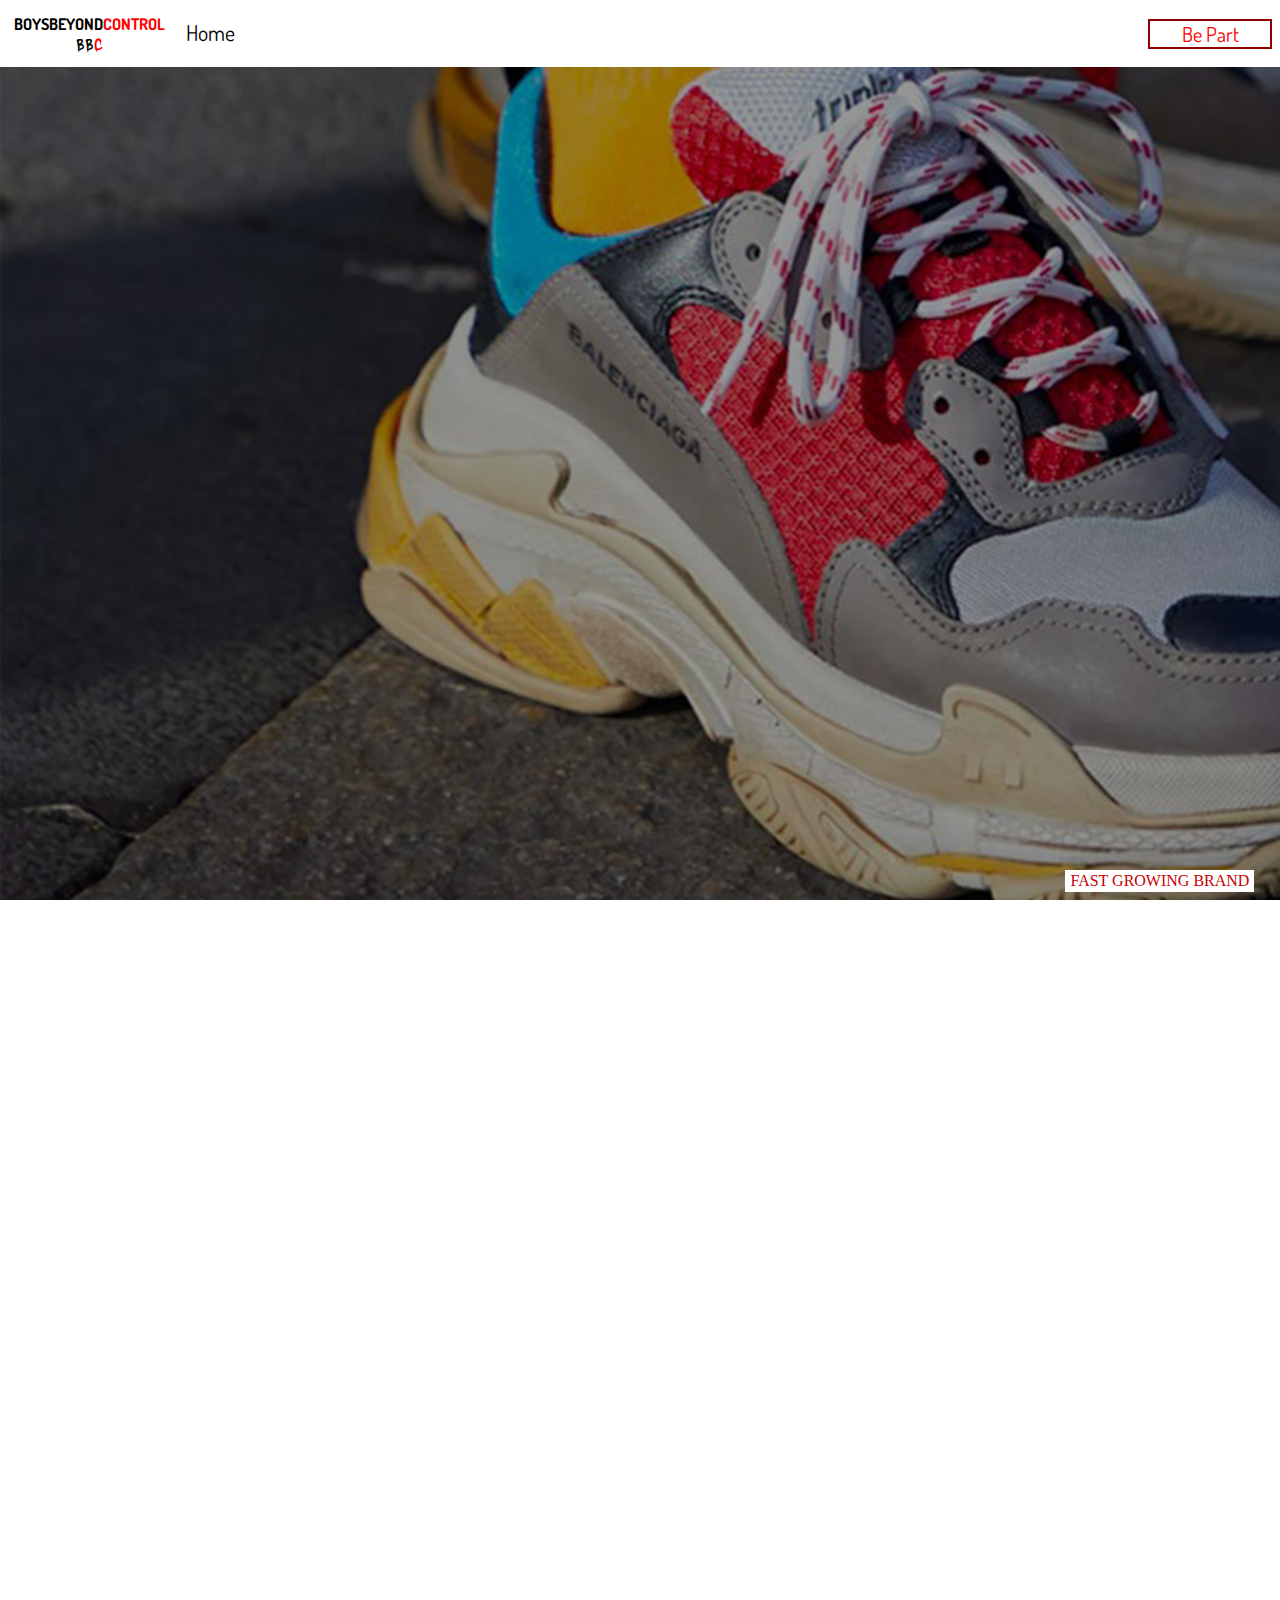
<file: Balenciaga/index.html>
<!DOCTYPE html>
<html lang="en" dir="ltr">
  <head>
    <!-- Global site tag (gtag.js) - Google Analytics -->
    <script async src="https://www.googletagmanager.com/gtag/js?id=UA-162416079-1"></script>
    <script>
      window.dataLayer = window.dataLayer || [];
      function gtag(){dataLayer.push(arguments);}
      gtag('js', new Date());

      gtag('config', 'UA-162416079-1');
    </script>

    <meta charset="utf-8">
    <meta name="viewport" content="width=device-width, initial-scale=1.0">
    <title> BALENCIAGA | Boys Beyond Control </title>

    <script src="https://ajax.googleapis.com/ajax/libs/jquery/3.4.1/jquery.min.js"></script>
    <link rel="stylesheet" href="../css/article-master.css">
    <link rel="stylesheet" href="css/header.css">
    <link rel="stylesheet" href="../css/master.css">
    <link rel="stylesheet" href="../css/join.css">
    <link rel="stylesheet" href="../css/nb-master.css">
    <link href="https://fonts.googleapis.com/css?family=Dosis|Lacquer&display=swap" rel="stylesheet">
    <link rel="stylesheet" href="https://cdnjs.cloudflare.com/ajax/libs/font-awesome/4.7.0/css/font-awesome.min.css">

    <link rel="icon" href="../img/logo.png">
  </head>
  <body>
    <!-- HEADER  -->
    <header>
      <span class="logo">
        BOYSBEYOND<i>CONTROL</i>
        <br>
        <span class="logo-sub">BB<i>C</i> </span>
      </span>
      <!-- PAGE LINKS -->
      <span class="main-navigator">
        <ul>
          <li> <a href="../">Home</a> </li>
          <!--
          <li> <a href="articles">Articles</a> </li>
          <li> <a href="#">Discover</a> </li>
          <li> <a href="#">About</a> </li>
          <li> <a href="#">Shop</a> </li>
          -->
        </ul>
      </span>
      <!-- //PAGE LINKS -->

      <!-- JOIN - SUBSCRIBE -->
      <span class="join"> <a href="#BEPART" onclick="bePart()">Be Part</a> </span>
    </header>
    <!-- //HEADER  -->

    <div class="dark-tint pxs">
      <span class="badge">FAST GROWING BRAND</span>
    </div>

    <!-- ABOUT THE ARTICLE -->
    <div class="art-xwc pxs font-dosis">
      <h2 class="pr-title font-dosis">
        <span class="cat">BEST LUXURY SHOE</span>
        <span class="hr"></span>
        <span class="cat-name">BALENCIAGA </span>
        <span class="cat-firm">BOYS BEYOND <i>CONTROL</i> </span>
      </h2>

      <p>
        <a class="hghlgt p1">Balenciaga</a> isn't a sneaker brand, it's not a performance brand either - it doesn't make
        athletes run faster, jump higher nor perform better - it's a footwear for the soul. As such, <a class="p1">Balenciaga</a>
        charge a high price for their shoes because unlike other brands which use sneaker factories to make their shoes,
        <a class="p1">Balenciaga</a> uses shoe making factories to make their shoes.
      </p>
      <div class="ig-art">
        <blockquote class="instagram-media" data-instgrm-captioned data-instgrm-permalink="https://www.instagram.com/p/Bh_GsdKnzhs/?utm_source=ig_embed&amp;utm_campaign=loading" data-instgrm-version="12" style=" background:#FFF; border:0; border-radius:3px; box-shadow:0 0 1px 0 rgba(0,0,0,0.5),0 1px 10px 0 rgba(0,0,0,0.15); margin: 1px; max-width:540px; min-width:326px; padding:0; width:99.375%; width:-webkit-calc(100% - 2px); width:calc(100% - 2px);"><div style="padding:16px;"> <a href="https://www.instagram.com/p/Bh_GsdKnzhs/?utm_source=ig_embed&amp;utm_campaign=loading" style=" background:#FFFFFF; line-height:0; padding:0 0; text-align:center; text-decoration:none; width:100%;" target="_blank"> <div style=" display: flex; flex-direction: row; align-items: center;"> <div style="background-color: #F4F4F4; border-radius: 50%; flex-grow: 0; height: 40px; margin-right: 14px; width: 40px;"></div> <div style="display: flex; flex-direction: column; flex-grow: 1; justify-content: center;"> <div style=" background-color: #F4F4F4; border-radius: 4px; flex-grow: 0; height: 14px; margin-bottom: 6px; width: 100px;"></div> <div style=" background-color: #F4F4F4; border-radius: 4px; flex-grow: 0; height: 14px; width: 60px;"></div></div></div><div style="padding: 19% 0;"></div> <div style="display:block; height:50px; margin:0 auto 12px; width:50px;"><svg width="50px" height="50px" viewBox="0 0 60 60" version="1.1" xmlns="https://www.w3.org/2000/svg" xmlns:xlink="https://www.w3.org/1999/xlink"><g stroke="none" stroke-width="1" fill="none" fill-rule="evenodd"><g transform="translate(-511.000000, -20.000000)" fill="#000000"><g><path d="M556.869,30.41 C554.814,30.41 553.148,32.076 553.148,34.131 C553.148,36.186 554.814,37.852 556.869,37.852 C558.924,37.852 560.59,36.186 560.59,34.131 C560.59,32.076 558.924,30.41 556.869,30.41 M541,60.657 C535.114,60.657 530.342,55.887 530.342,50 C530.342,44.114 535.114,39.342 541,39.342 C546.887,39.342 551.658,44.114 551.658,50 C551.658,55.887 546.887,60.657 541,60.657 M541,33.886 C532.1,33.886 524.886,41.1 524.886,50 C524.886,58.899 532.1,66.113 541,66.113 C549.9,66.113 557.115,58.899 557.115,50 C557.115,41.1 549.9,33.886 541,33.886 M565.378,62.101 C565.244,65.022 564.756,66.606 564.346,67.663 C563.803,69.06 563.154,70.057 562.106,71.106 C561.058,72.155 560.06,72.803 558.662,73.347 C557.607,73.757 556.021,74.244 553.102,74.378 C549.944,74.521 548.997,74.552 541,74.552 C533.003,74.552 532.056,74.521 528.898,74.378 C525.979,74.244 524.393,73.757 523.338,73.347 C521.94,72.803 520.942,72.155 519.894,71.106 C518.846,70.057 518.197,69.06 517.654,67.663 C517.244,66.606 516.755,65.022 516.623,62.101 C516.479,58.943 516.448,57.996 516.448,50 C516.448,42.003 516.479,41.056 516.623,37.899 C516.755,34.978 517.244,33.391 517.654,32.338 C518.197,30.938 518.846,29.942 519.894,28.894 C520.942,27.846 521.94,27.196 523.338,26.654 C524.393,26.244 525.979,25.756 528.898,25.623 C532.057,25.479 533.004,25.448 541,25.448 C548.997,25.448 549.943,25.479 553.102,25.623 C556.021,25.756 557.607,26.244 558.662,26.654 C560.06,27.196 561.058,27.846 562.106,28.894 C563.154,29.942 563.803,30.938 564.346,32.338 C564.756,33.391 565.244,34.978 565.378,37.899 C565.522,41.056 565.552,42.003 565.552,50 C565.552,57.996 565.522,58.943 565.378,62.101 M570.82,37.631 C570.674,34.438 570.167,32.258 569.425,30.349 C568.659,28.377 567.633,26.702 565.965,25.035 C564.297,23.368 562.623,22.342 560.652,21.575 C558.743,20.834 556.562,20.326 553.369,20.18 C550.169,20.033 549.148,20 541,20 C532.853,20 531.831,20.033 528.631,20.18 C525.438,20.326 523.257,20.834 521.349,21.575 C519.376,22.342 517.703,23.368 516.035,25.035 C514.368,26.702 513.342,28.377 512.574,30.349 C511.834,32.258 511.326,34.438 511.181,37.631 C511.035,40.831 511,41.851 511,50 C511,58.147 511.035,59.17 511.181,62.369 C511.326,65.562 511.834,67.743 512.574,69.651 C513.342,71.625 514.368,73.296 516.035,74.965 C517.703,76.634 519.376,77.658 521.349,78.425 C523.257,79.167 525.438,79.673 528.631,79.82 C531.831,79.965 532.853,80.001 541,80.001 C549.148,80.001 550.169,79.965 553.369,79.82 C556.562,79.673 558.743,79.167 560.652,78.425 C562.623,77.658 564.297,76.634 565.965,74.965 C567.633,73.296 568.659,71.625 569.425,69.651 C570.167,67.743 570.674,65.562 570.82,62.369 C570.966,59.17 571,58.147 571,50 C571,41.851 570.966,40.831 570.82,37.631"></path></g></g></g></svg></div><div style="padding-top: 8px;"> <div style=" color:#3897f0; font-family:Arial,sans-serif; font-size:14px; font-style:normal; font-weight:550; line-height:18px;"> View this post on Instagram</div></div><div style="padding: 12.5% 0;"></div> <div style="display: flex; flex-direction: row; margin-bottom: 14px; align-items: center;"><div> <div style="background-color: #F4F4F4; border-radius: 50%; height: 12.5px; width: 12.5px; transform: translateX(0px) translateY(7px);"></div> <div style="background-color: #F4F4F4; height: 12.5px; transform: rotate(-45deg) translateX(3px) translateY(1px); width: 12.5px; flex-grow: 0; margin-right: 14px; margin-left: 2px;"></div> <div style="background-color: #F4F4F4; border-radius: 50%; height: 12.5px; width: 12.5px; transform: translateX(9px) translateY(-18px);"></div></div><div style="margin-left: 8px;"> <div style=" background-color: #F4F4F4; border-radius: 50%; flex-grow: 0; height: 20px; width: 20px;"></div> <div style=" width: 0; height: 0; border-top: 2px solid transparent; border-left: 6px solid #f4f4f4; border-bottom: 2px solid transparent; transform: translateX(16px) translateY(-4px) rotate(30deg)"></div></div><div style="margin-left: auto;"> <div style=" width: 0px; border-top: 8px solid #F4F4F4; border-right: 8px solid transparent; transform: translateY(16px);"></div> <div style=" background-color: #F4F4F4; flex-grow: 0; height: 12px; width: 16px; transform: translateY(-4px);"></div> <div style=" width: 0; height: 0; border-top: 8px solid #F4F4F4; border-left: 8px solid transparent; transform: translateY(-4px) translateX(8px);"></div></div></div></a> <p style=" margin:8px 0 0 0; padding:0 4px;"> <a href="https://www.instagram.com/p/Bh_GsdKnzhs/?utm_source=ig_embed&amp;utm_campaign=loading" style=" color:#000; font-family:Arial,sans-serif; font-size:14px; font-style:normal; font-weight:normal; line-height:17px; text-decoration:none; word-wrap:break-word;" target="_blank">The @balenciaga &#39;Triple S&#39; silhouette in Black/Bordeaux, Beige/Yellow and Black/Red (£615) is coming soon to our Newcastle and Glasgow stores. #balenciaga</a></p> <p style=" color:#c9c8cd; font-family:Arial,sans-serif; font-size:14px; line-height:17px; margin-bottom:0; margin-top:8px; overflow:hidden; padding:8px 0 7px; text-align:center; text-overflow:ellipsis; white-space:nowrap;">A post shared by <a href="https://www.instagram.com/end_clothing/?utm_source=ig_embed&amp;utm_campaign=loading" style=" color:#c9c8cd; font-family:Arial,sans-serif; font-size:14px; font-style:normal; font-weight:normal; line-height:17px;" target="_blank"> END.</a> (@end_clothing) on <time style=" font-family:Arial,sans-serif; font-size:14px; line-height:17px;" datetime="2018-04-25T08:02:54+00:00">Apr 25, 2018 at 1:02am PDT</time></p></div></blockquote> <script async src="//www.instagram.com/embed.js"></script>
      </div>
      <p>
        <a class="p1">Balenciaga</a> shoes are made in Italy and Italians don't make sneakers -  they make shoes.
        <a class="p1">Balenciaga</a>  pebble leather doesn't crack as much over time. It's thick leather ensures the
        shoe retains it shape and looks newer for years. Production of the <a class="p1">Balenciaga's Triple S</a> was
        moved to China because Italians didnt't have the capability to make the shoe's mid-sole unit.
      </p>
      <p>
        <a class="p1">Balenciaga's Triple S</a> is made in a women's shoe making factory in <a class="p1">China</a> which has
        the capability to create a stitched and turned upper that is applied to a sneaker midsole - Italians do not have such
        capability. <a class="p1">Balenciaga</a> is one of the biggest leading fashion brands in the world - outpacing Gucci.
      </p>
      <div id="youtube" class="youtube v-search">
        <iframe width="100%" height="315" src="https://www.youtube.com/embed/kE5VDkXk2w0?start=113" frameborder="0" allow="accelerometer; autoplay; encrypted-media; gyroscope; picture-in-picture" allowfullscreen></iframe>
      </div>
      <p>
        We are all eager for what <a class="p1">Balenciaga</a> is selling. In fashion, not everyone has the same idea of what
        "dope" is. <a class="p1">Balenciaga</a> has a distinct character and at the moment that's exactly what we want.
      </p>
      <hr>
      <br>

      <div class="what-you-think">
      <br><br>
      <!-- WARNING: WHAT YOU THINK  -->
      <!--
      <h2 class="pr-title font-dosis">
        <span class="cat">WHAT DO YOU THINK ABOUT <i>Lil Mosey</i> </span>
        <span class="hr"></span>
        <span class="cat-firm">BOYS BEYOND <i>CONTROL</i> </span>
      </h2>
      <br>
      <div class="god-acc font-dosis">
        <img src="misc/boy.jpg" alt="">
        <p>
          I think he is going to be great. You just can feel it within you.
          I think he is going to be great. You just can feel it within you.
          I think he is going to be great. You just can feel it within you.
        </p>
        <span class="god-handle">
          <i class="fa fa-instagram"></i>
          <a href="#">killer-k</a>
        </span>
      </div>
      <hr>
      <div class="god-acc font-dosis">
        <img src="misc/boy1.jpg" alt="">
        <p>
          He
          I think he is going to be great. You just can feel it within you.
          I think he is going to be great. You just can feel it within you.
          I think he is going to be great. You just can feel it within you.
        </p>
        <span class="god-handle">
          <i class="fa fa-instagram"></i>
          <a href="https://www.instagram.com/nab_j_hova/?hl=en">nab_j_hova</a>
        </span>
      </div>
      <hr>
      <div class="god-acc font-dosis">
        <img src="misc/boy2.jpg" alt="">
        <p>
           BOYSBEYONDCONTROL uploaded his soundcloud, I have been hooked
          on his tunes. I think he's going to keep us entertained for quite
          sometime.
        </p>
        <span class="god-handle">

          <a href="#"><i class="fa fa-instagram"></i> nab_j_hova</a>
        </span>
      </div>
      <hr>
      -->
      <!-- WARNING: WHAT YOU THINK  -->
      <hr>
      <div class="trap-fans">
        <p>
          Join us now and get heard by the community.
        </p>
        <a class="trap-btn" onclick="articleJoin()" style="background: red!important;">Join</a>
      </div>
      <!-- BE PART OF BBC -->
      <div class="join-bbc" id="BEPART" style="background-image: url(img/background.JPG)">
        <i class="fa fa-remove"></i>
        <script type="text/javascript">
          var submitted=false;
        </script>
        <iframe name="hidden_iframe" id="hidden_iframe" style="display:none;" onload="if(submitted){window.location='../thankyou'}"></iframe>
        <form class="article-bbc-join font-dosis" action="https://docs.google.com/forms/u/6/d/e/1FAIpQLSeidY_40UxVn2S40TE9Lwt2QgYAw0q2mU1fisNnxHg6tppdjQ/formResponse" method="POST" target="hidden_iframe" onsubmit="submitted-true;">
          <h2> <b>JOIN</b> <i>BOYSBEYONDCONTROL</i> </h2>
          <hr class="first-hr">
          <hr class="second-hr">
          <div class="form-group">
            <label>Email</label>
            <input type="email" name="entry.1832450285" value="" placeholder="Enter your email here" required>
          </div>
          <div class="form-group">
            <label>Are you on IG or FB?</label>
            <div class="social ig-bx" id="have-ig" onclick="haveIG()">
              <span class="indicator"></span>
              <a>Instagram</a>
              <i class="s-media fa fa-instagram"></i>
            </div>
            <div class="social ig-bx" id="have-fb" onclick="haveFB()">
              <span class="indicator"></span>
              <a>Facebook</a>
              <i class="s-media fa fa-facebook"></i>
            </div>
            <div class="social-media-input">
              <i class="fa fa-remove close-smi"></i>
              <input class="ig-bx-x"type="text" name="entry.1845097169" value="" placeholder="Enter username" required>
            </div>
            <div class="not-a-robot">
              <p>To prove that you're not a rebot, solve the equation below <i class="fa fa-arrow-down"></i> </p>
              <div class="equation">
                <span>2</span> * <span>2</span>
                <input class="equate" type="number" name="" value="">
                <p class="robot-alert">Sorry we don't do business with robots . . .</p>
              </div>
            </div>
            <button class="join-bbc-btn" type="submit" name="button" onclick="spamChecker()">Send</button>
          </div>
          <div class="endorse ads">
            <h3>FOLLOW <span class="red-txt">BOYS BEYOND CONTROL</span> </h3>
            <ul>
              <li> <a href="#"> <i class="fa fa-instagram"></i>boysbeyondcontrol</a> </li>
              <li> <a href="#"> <i class="fa fa-facebook"></i>boysbeyondcontrol</a> </li>
              <li> <a href="#"> <i class="fa fa-youtube"></i>boysbeyondcontrol</a> </li>
            </ul>
          </div>
        </form>
      </div>
      <!-- //BE PART OF BBC -->
      <br><br>
    </div>
      <hr>
      <div class="nb-ads" onscroll="changeBackground()" id="II">
        <h3>Since you're here... </h3>

        <p>
          Get your brand promoted by
          <span class="redd">BOYSBEYONDCONTROL.COM</span>. Our audiences are extremely important and powerful.
          You are going to be great so far as they like your brand. Write to us and let's get started.
          This is part of our
           <span class="redd">Promotional Offer</span> during this COVID-19 Crisis
          which ends on  <span class="redd">31st DECEMBER 2020</span>.
        </p>
        <p>
          Do you want to be featured here in order to <span class="redd">promote your brand or product</span>.
          This is your chance!.
          Just mention your price. The best will be picked and get featured here for
          <span id="fourweeks">4 Solid Weeks</span>
        </p>

        <a href="#">Get Started <img src="img/gstar.JPG" alt="XXX"> </a>
      </div>
    </div>
    <div class="dark-tint pxs">
      <span class="badge"><i class="fa fa-instagram"></i> balenciaga</span>
    </div>


    <!--     READ MORE ARTICLES -->
    <div class="read-more font-dosis">
      <h4>More from us</h4>

      <div class="art-container" id="stories">
        <div class="articless" id="tootie-raw" style="background: url(../tootie-raww/img/tootie-raw.jpg)">
          <span class="heading">
            <a href="../tootie-raww">
              <p>
                MEET TOOTIE RAWW:
                <small>The Youngin taking over the rap game in the new world</small>
              </p>
            </a>
          </span>
        </div>
        <div class="articless" id="lil-mosey" style="background: url(../img/slider/lil-mosey.png)">
          <span class="heading">
            <a href="../lil-mosey">
              <p>
                LIL MOSEY:
                <small>Numbers really don't lie, Lil Mosey is still showing no signs of weakness in
                  the industry</small>
              </p>
            </a>
          </span>
        </div>
      </div>
    </div>
    <!-- //: READ MORE ARTICLES -->

    <!-- END ABOUT THE ARTICLE -->
    <!-- FOOTER  -->
    <footer>
      <div class="fbx">

      </div>
      <div class="fbx">

      </div>
      <div class="legal">
        <a href="#">Advertise</a>
        <a href="#">Terms and Conditions</a>
        <a href="#">Careers</a>
        <a href="#">Report Abuse</a>
      </div>
      <span>2020 BOYS BEYOND CONTROL</span>
    </footer>
    <!-- //FOOTER  -->

<script type="text/javascript" src="../js/article-master.js"></script>
<script type="text/javascript" src="../js/master.js"></script>
  </body>
</html>
</file>
<file: css/master.css>
//GOOGLE FONTS
.font-logo{
  font-family: 'Oxanium';
}
.font-logo1{
  font-family: 'Lacquer';
}
.font-logo2{
  font-family: 'Dosis';
}
.font-article-title{
  font-family: 'Quicksand';
}

//GENERAL
*{
  margin: 0;
  padding: 0;
}
a{
  text-decoration: none;
  cursor: pointer;
}
ul{
  margin: 0;
  padding: 0;
}
ul li{
  list-style: none;
  padding: 0;
  margin: 0;
}
html, body{
  width: 100%;
  height: 100%;
  overflow: hidden;
}
body{
  overflow-y: auto;
}
/* HEADER */
header{
  position: fixed;
  background: #fff;
  overflow: hidden;
  width: 100%;
  z-index: 556; /* TODO: HEADER MENU POWER */
}
header span{

}
.logo{
  margin: 14px;
  font-weight: bold;
  display: block;
  float: left;
  cursor: pointer;
}
.logo-sub{
  text-align: center;
  display: block;
  font-weight: normal;
}
.logo i{
  color: red;
  font-style: normal;
}
.main-navigator{
  display: block;
  float: left;
  margin-top: 19px;
  width: 365px;
}
.main-navigator ul{
  margin: 0;
}
.main-navigator ul li{
  display: inline-block;
  font-size: 136%;
  margin-left: 2%;
}
.main-navigator ul li a:hover{
  text-decoration: none;
  color: red;
  transition: 1;
}
ul li a{
  color: #000;
}
.join{
  display: inline-block;
  border: 2px solid #910000;
  margin-top: 19px;
  font-size: 128%;
  width: 120px;
  text-align: center;
  float: right;
  margin-right: 8px;
}
.join a{
  color: red;
  text-decoration: none;
}
.join a:hover{
  color: red;
  text-decoration: none;
}
.join-bbc-now{
  position: fixed;
  top: 0;
  width: 100%;
  z-index: 777;
  height: 100%;
}
/* //HEADER */

/* TRENDS SLIDER */
.trends-slider{
  margin-top: 78px;
  min-height: 600px;
  overflow: hidden;
  background-image: url("img/background-slider.png");
  /* Add the blur effect */

  background-position: center;
  background-repeat: no-repeat;
  background-size: cover;
  position: relative;
}
.slider-ui{
  position: absolute;
  top: 31%;
  margin: 5%;
  color: #fff;
  font-size: 55px!important;
  z-index: 223;
  cursor: pointer;
}
.su-right{
  right: 0;
}
.trends-slider img{
  display: block;
  margin: auto;
  width: auto;
  height: 100%;
  position: absolute;
  left: 0;
  right: 0;
  z-index: 222;
}
.blurr{
  position: absolute;
  width: 100%;
  height: 100%;
  background: rgba(0,0,0,0.7);
  /* Add the blur effect */
  filter: blur(8px);
  -webkit-filter: blur(8px);
  z-index: 111
}

.slider-content{
  padding: 8px 15px;
  border-radius: 2px;
  position: absolute;
  right: 25px;
  width: 35%;
  z-index: 222;
  margin-top: 50px;
  background: rgba(0,0,0,0.7);
}
.slider-content h2{
  color: #fff;
  text-decoration: underline;
}
.slider-content h2 i{
  font-style: normal;
  color: red;
}
.slider-content hr{
  width: 100%;
}
.slider-content p{
  color: #bdbdbd;
  font-size: 112%;
}
.slider-content a{
  display: block;
  text-align: right;
  color: #e3e3e3;
}
.slider-content a:hover{
  font-size: 102%;
  color: #fff;
  transition: 1.5s;
}

/* SLIDERS UI */
.sliders-ui{
  background: red;
  width: 100%;
  text-align: center;
  height: 20px;
}
.coolest-influencer{
  padding: 79px 0px;
  overflow: hidden;
}
.coolest-influencer h2, .segment-intro-style h2{
  margin-left: 13px;
  margin-bottom: 1px;
  color: #000;
  font-size: 146%;
}
.first-hr, .second-hr{
  width: 100px;
  margin: 0px!important;
  margin-bottom: 3px;
  display: block;
  margin-left: 3px;
}
.first-hr{
  width: 174px;
  border: 2px solid red;
  margin-left: 10px!important;
}
.second-hr{
  width: 99px;
  margin-top: 1px!important;
  border: 1px solid black;
  margin-left: 10px!important;
}

/* INFLUENCER PAGE */
.influencer-page{
  padding-top: 10px;
  padding-bottom: 10px;
  margin-top: 25px;
  overflow: hidden;
  max-width: 1470px;
  margin: auto;
}
.influencer-page h3{
  padding-left: 25px;
}
.influencer-page h3 i{
  font-style: normal!important;
  color: red
}
.influencer-page .img{
  float: left;
  width: 50%;
  max-height: auto;
  overflow: hidden;
}
.influencer-page .img blockquote{
  width: 100%!important;
  box-shadow: none!important;
  height: 640px;
}
.influencer-page .img-sub{
  float: left;
  width: 50%;
  overflow: hidden;
  overflow: hidden;
}

.xx-col{
  display: inline-block;
  width: 100%;
  height: 319px;
  overflow: hidden;
}
@media screen and (max-width: 500px)
and (min-width: 0px){
  .xx-col{
    height: auto!important;
  }
}
.xx-col-inner{
  float: left;
  display: inline-block;
  width: 50%;
  height: 100%;
}
@media screen and (max-width: 500px)
and (min-width: 0px){
  .xx-col-inner{
    width: 100%!important;
  }
  .xx-col-inner iframe{
    min-width: auto!important;
    width: 100%!important;
  }
}
.xx-col-inner img{
  width: 173%;
}
.xx-col-inner blockquote{
  min-width: none!important;
  width: 100%!important;
  height: 100%!important;
}
/* //INFLUENCER PAGE */


/* READ MORE */
.read-more{
  text-align: center;
}
.read-more a{
  margin-right: 8px;
  background: #000;
  display: inline-block;
  padding: 5px;
  border: 3px;
  color: #fff!important;
}
.red-txt{
  color: red!important;
}
/* //READ MORE */





/* FOOTER */
.legal a{
  color: #b8b8b8!important;
}
footer{
  background: #000;
  padding: 10px;
}
footer span{
  display: block;
  text-align: center;
  color: #b8b8b8;
  font-size: 11px;
}
/* //FOOTER */
</file>
<file: css/desktop.css>
/* WARNING: NOT TOO BIG */
@media screen and (max-width: 1214px)
and (min-width: 0px){
  .tc-p-3{
    display: none;
  }
}
@media screen and (max-width: 1007px)
and (min-width: 0px){
  .tc-p-2{
    display: none;
  }
}
</file>
<file: css/mobile.css>
/* WARNING: MEDIUM SCREEN */
@media screen and (max-width: 895px)
and (min-width: 0px){
  .tc-p-1{
    display: none;
  }
}
@media screen and (max-width: 768px)
and (min-width: 0px){
  .influencer-page .img{
    width: 100%;
    min-height: auto!important;
    overflow: hidden;
  }
}
@media screen and (max-width: 720px)
and (min-width: 0px){
  .dsk-title-bg{
    display: none;
  }
  .dsk-title-sm{
    display: block;
  }
  .trends-row img{
    width: 100%;
  }
  .trends-content{
    width: 100%;
  }
  .tc-p-3{
    display: block;
  }
}
@media screen and (max-width: 630px)
and (min-width: 0px){
  .main-navigator{
    display: none;
  }
}
@media screen and (max-width:680px)
and (min-width: 0px){
  .slider-content{
    left: 0;
    bottom: 0;
    width: 100%;
  }
  /* BALENCIAGA POST */
  .trends-content{
    border-left: 1px solid red;
    border-right: 1px solid red;
  }
  .trends-row h6{
    text-align: center!important;
  }
  .trends-row img{
    width: 100%!important;
  }
  .trends-content{
    width: 100%!important;
  }
}
@media screen and (max-width:480px)
and (min-width: 0px){
  .sc-p1{
    display: none;
  }
}

/* WARNING: SMALL SCREEN */
@media screen and (max-width: 480px)
and (min-width: 0px){
  .trends-slider img{
    width: 471px;
    height: 411px;
    position: absolute;
    left: -99px;
  }
  /* REGISTER / JOIN FORMS */
  .join-bbc form{
    width: 100%!important;
    background: rgba(255,255,255,0.8);
  }
  .join-bbc{
    height: auto!important;
    overflow: hidden;
  }
}


/* WARNING: HEIGHT */
@media screen and (max-height: 600px)
and (min-height: 0px){
  .trends-slider img{

  }
}
</file>
<file: css/nb-master.css>
*{
  margin: 0;
  padding: 0;
  text-decoration: none;
}

//GOOGLE FONTS
.font-logo{
  font-family: 'Oxanium';
}
.font-logo1{
  font-family: 'Lacquer';
}
.font-logo2{
  font-family: 'Dosis';
}
.font-article-title{
  font-family: 'Quicksand';
}


.legal{
  text-align: center;
}
.legal a{
  color: #fff;
  font-size: 90%;
  margin-right: 5%;
}

/* Hide scrollbar for Chrome, Safari and Opera */
.example::-webkit-scrollbar {
  display: none!important;
}

/* Hide scrollbar for IE and Edge */
.example {
  -ms-overflow-style: none!important;
}
</file>
<file: css/join.css>
/* JOIN BBC */
.join-bbc .fa-remove{
  position: fixed;
  top: 0;
  right: 0;
  margin: 10px;
  font-size: 130%;
  color: red;
  display: none;
}
.join-bbc{
  overflow: hidden;
  background-position: center;
  background-repeat: no-repeat;
  background-size: cover;
  position: relative;
  height: 100%;
}
.join-bbc form{
  width: 380px;
  float: right;
  height: 100%;
  background: rgba(255,255,255,0.9);
  padding: 15px;
  overflow: hidden;
  overflow-y: auto;
}
.join-bbc form input{
  border-color: transparent;
  padding: 8px;
  width: 100%;
  border-bottom: 1px solid #292929;
}
.join-bbc form input:focus{
  outline: none;
}
.join-bbc h2{
  font-size: 151%;
  color: #000;
}
.join-bbc h2 i{
  color: red;
  font-style: normal;
}
.join-bbc .form-group{
  margin-top: 15px;
}
.form-group label{
  display: block;
}
.ig-bx{
  border: 1px solid grey;
  padding: 10px;
  border-radius: 3px;
  text-align: center;
  overflow: hidden;
  margin-bottom: 2px;
}
.ig-bx .indicator{
  float: left;
  left: 5px;
  height: 27px;
  background: #dedede;
  width: 1px;
  padding: 1px;
}
.social-media-input{
  border: 1px solid #dedede;
  padding: 5px;
  display: none;
}

.social-media-input input{
  width: 90%!important;
  display: block;
  margin: auto;
  background: #fff!important;
  border-bottom: 1px solid #292929!important;
}
.close-smi{
  font-size: 25px;
  float: right;
  margin: 10px;
  color: #616161;
}
.join-bbc-btn{
  display: block;
  margin: 5px 0;
  background: #000;
  width: 100%;
  border: none;
  color: #fff;
  text-align: center;
  padding: 8px;
  font-size: 100%;
}
.s-media{
  float: right;
  margin: 5px;
}
.endorse{
  overflow: hidden;
}
.endorse h3{
  font-size: 100%;
  padding: 5px;
}
.ads li i{
  display: inline-block;
  float: left;
  margin: 5px;
  margin-right: 15px;
  width: 25px;
  text-align: center;
  color: red;
}
.ads li a{
  overflow: hidden;
  display: block;
  color: #000;
}
.ads li a:hover{
  color: red;
}
/* //JOIN BBC */
</file>
<file: css/latest-trends.css>
/* LATEST ON TRENDS */
.latest-trends{
  width: 100%;
  padding: 30px 0;
  overflow: hidden;
}
.dsk-title-sm{
  display: none;
}
.latest-trends h3{
  margin-left: 15px;
  font-size: 131%;
}
.latest-trends h6{
  text-decoration: underline;
  text-decoration-color: #bababa;
}
.trends-row{
  margin-top: 20px;
}
.trends-row h6{
  color: red;
}
.trends-row img{
  display: inline-block;
  width: 51%;
  float: left;
}
.trends-content{
  float: left;
  display: inline-block;
  width: 47%;
  padding: 5px 15px;
  position: relative;
}
.tc-row{
  bottom: 0;
}
.tc-row a{
  width: 100px;
  display: block;
  text-align: center;
  color: red!important;
  margin: auto;
}
.tc-row a:hover{
  text-decoration: underline!important;
}
/* //LATEST ON TRENDS */
</file>
<file: css/article-master.css>
html, body{
  width: 100%;
  height: 100%;
  position: relative;
  overflow: hidden;
  overflow-y: auto;
}
*{
  margin: 0;
  padding: 0;
}

/*== BACKGROUND WALLPAPER  + dark*/
body{
  background-size: cover!important;
}
@media screen and (max-width: 908px)
and (min-width: 0px){
  body{
    background-position-x: 71%!important ;
  }
}
@media screen and (max-width: 607px)
and (min-width: 0px){
  .body-mov{
    background-position-y:65px;
  }
  body{
    background-position-x: 41%!important ;
  }
}
.dark-tint{
  background: rgba(0,0,0,0.4);
  height: 90%;
  width: 100%;
}
/*== END BACKGROUND WALLPAPER + dark */

/* == ABOUT ARTICLE */
.art-xwc{
  background: #FFF;
  width: 100%;
}
/* == END ABOUT ARTICLE */

/* WARNING: LAYOUT  VERT ALL PR*/
.pxs{
  position: relative;
  z-index: 555;
  padding: 50px 0;
}
.pxs blockquote{
  margin: auto!important;
}
.p1{
  color: red;
}
.youtube{
  width: 560px;
  margin: auto;
  display: block;
  overflow: hidden;
}
@media screen and (max-width: 560px)
and (min-width: 0px){
  .youtube{
    width: 100%;
  }
}
.soundcloud{
  display: block;
  margin: auto;
}
@media screen and (max-width: 500px)
and (min-width: 0px){
  .soundcloud{
    width: 100%!important;
    height: 300px!important;
  }
}
.pr-title{
  text-align: center;
  font-size: 110%;
}
.hr{
  background: red!important;
  color: red;
  width: 50px;
  display: block;
  margin: auto;
  border: 1px solid red;
}
.pr-title span{
  display: block;
}
.cat{
  color: red;
  font-weight: bold;
  font-size: 128%;
}
.cat-name{
  color: #000;
  font-weight: bold;
  font-size: 140%
}
.cat-firm{
  font-size: 50%;
  font-style: italic;
}
.cat-firm i{
  color: red;
}
.pxs p{
  width: 70%;
  margin: auto;
  padding: 30px 0;
  font-size: 120%;
}
.pxs hr{
  width: 40%;
  margin: auto;
  display: block;
}
@media screen and (max-width: 500px)
and (min-width: 0px){
  .pxs p{
    width: 86%;
  }
}
.pxs p a{
  text-decoration: none;
}
.hghlgt{
  color: red;
  font-size: 115%;
}
.ig-art{
  text-align: center;
}
.ig-art iframe{
  margin: auto!important;
}
.badge{
  display: block;
  position: absolute;
  bottom: 2%;
  color: #c90000;
  right: 2%;
  background: #FFF;
  padding: 2px 5px;
}

.art-xxc{
  width: 100%;
  height: 600px;
  background: transparent;
}

#II{
  background: #fff;
  padding: 30px 0;
  text-align: center;
}
.II h3{
  color: red!important;
}
#II a{
  display: inline-block;
  width: 110px;
  margin: auto;
  color: #000;
  text-align: center;
  padding: 7px;
  position: relative;
  text-decoration: underline;
  cursor: pointer;
}
#II a img{
  width: 10px;
  position: absolute;
  right: 0;
  top: 4px;
  width: 28px;
}
#II a:hover{
  color: red;
}
.redd{
  color: red;
  text-transform: uppercase;
}
#fourweeks{
  color: red;
  text-transform: uppercase;
  font-weight: bold;
  display: block;
  text-align: center;
}
.blank{
  height: 100%;
  width: 100%;
  background: transparent;
}

.what-you-think{
  overflow: hidden;
  background: #fff;
  max-width: 850px;
  margin: auto;
}
.what-you-think .cat{
  font-style: normal;
  color: #000;
}
.what-you-think .cat i{
  font-style: normal;
  color: red;
}
.god-acc{
  width: 90%;
  padding: 8px 0;
  position: relative;
  margin: auto;
}

.god-acc img{
  display:block;
  margin: auto;
  width: 102px;
  background: red;
  height: 80px;
}
.god-acc p{
  font-size: 110%;
  text-align: center;
  color: #fff;
  padding: 0 5px;
  margin-top: 12px;
  background: #000;
}
.god-handle{
  display: block;
  text-align: center;
  color: #fff;
  font-weight: bold;
  margin-top: 10px;
}
.god-handle a{
  background: red;
  text-decoration: none;
  color: #fff;
  display: inline-block;
  width: 130px;
  text-align: center;
}
.trap-fans{
  width: 90%;
  margin: auto;
  padding: 8px;
  margin-top: 30px;
}
.trap-fans p{
  text-align: center;
  color: red;
  font-size: 130%;
  text-transform: capitalize;
}
.trap-btn{
  width: 127px;
  padding: 3px 8px;
  text-align: center;
  color: #fff;
  background: red;
  text-transform: uppercase;
  margin: auto;
  display: block;
}
@media screen and (max-width: 350px)
and (min-width: 0){
  .trap-btn{
    width: 95%;
    float: none!important;
    display: block!important;
    background-image: none;
  }
}
/*// LAYOUT  VERT ALL PR*/

/* TRAPPER */
.trapper{
  width: 100%;
  position: relative;
}
.right{
  position: absolute;
  right: 0;
  width: 30%;
}
.article-bbc-join{
  width: 90%!important;
  margin: auto;
  float: none!important;
}
.join-bbc form input {
    border-color: transparent;
    padding: 8px;
    width: 80%;
    border-bottom: 1px solid #292929;
}
.join-bbc h2{
  font-size: 108%!important;
  color: #000;
  text-align: center;
}
.join-bbc label{
  color: red;
  font-weight: bold;
  margin-bottom: 3px;
}
.endorse{
  text-align: center!important;
}
.ads li i{
  display: inline-block;
  float: none!important;
  margin: 0px!important;
}
/* //TRAPPER */


/*    READ MORE */
.read-more{
  background: #fff;
  width: 100%;
  padding-left: 3px;
}
.read-more h4{
  color: red;
  padding: 4%;
  text-transform: uppercase;
  font-weight: lighter;
}
.art-container{
  padding: 10px;
  margin: auto;
  max-width: 1000px;
}
@media screen and (max-width: 350px)
and (min-width: 0px){
  .art-container{
    padding: 0px!important;
  }
}
.articless{
  height: 250px;
  background: blue;
  width: 49%;
  display: inline-block;
  background-size: cover!important;
  position: relative;
}
@media screen and (max-width: 626px)
and (min-width: 0px){
  .articless{
    width: 95%!important;
    display: block;
    margin-bottom: 8px;
  }
}
@media screen and (max-width: 709px)
and (min-width: 0px){
  .articless{
    background-position-x: -55px!important;
  }
}
@media screen and (max-width: 400px)
and (min-width: 0px){
  .articless{
    width: 100%!important;
  }
  .heading{
    height: auto!important;
  }
}
.heading{
  background: rgba(0, 0, 0, 0.95);
  position: absolute;
  bottom: 0;
  width: 100%;
  padding: 5px 0;
  left: 0;
  height: auto;
  overflow: hidden;
}
.heading p{
  margin: auto;
  width: 90%;
  color: #fff;
  font-weight: bold;
  font-size: 130%;
  text-align: left;
  text-transform: uppercase;
}
  .heading p small{
    color: red;
    text-transform: capitalize;
  }
/* // READ MORE */


/* NOT A ROBOT */
.robot-alert{
  color: red;
  font-size: 90%;
  text-align: center;
  font-weight: bold;
}
.equation{
  border: 1px solid #b5b5b5;
  width: 90%;
  margin: auto;
  text-align: center;
  padding: 5%;
}
.equation span{
  font-size: 28px;
}
.equate{
  padding: 8px!important;
  font-size: 25px!important;
  text-align: center!important;
  border: 1px solid!important;
}
.equate p{
  padding: 0;
}
/* //NOT A ROBOT */
</file>
<file: Balenciaga/css/header.css>
*{
  margin: 0;
  padding: 0;
}
.font-lacquer{
  font-family: 'Lacquer', cursive;
}
.font-dosis{
  font-family: 'Dosis', sans-serif;
}
/* HEADER */
header{
  position: fixed;
  background: #fff;
  overflow: hidden;
  width: 100%;
  z-index: 333; /* TODO: HEADER MENU POWER */
}
header span{

}
.logo{
  margin: 14px;
  font-weight: bold;
  display: block;
  float: left;
}
.logo-sub{
  text-align: center;
  display: block;
  font-weight: normal;
}
.logo i{
  color: red;
  font-style: normal;
}
@media screen and (max-width: 675px)
and (min-width: 0px){
  .main-navigator{
    display: none!important;
  }
}
.main-navigator{
  display: block;
  float: left;
  margin-top: 19px;
  width: 326px;
}
.main-navigator ul{
  margin: 0;
}
.main-navigator ul li{
  display: inline-block;
  font-size: 136%;
  margin-left: 2%;
}
.main-navigator ul li a:hover{
  text-decoration: none;
  color: red;
  transition: 1;
}
ul li a{
  color: #000;
}
.join{
  display: inline-block;
  border: 2px solid #910000;
  margin-top: 19px;
  font-size: 128%;
  width: 120px;
  text-align: center;
  float: right;
  margin-right: 8px;
}
.join a{
  color: red;
  text-decoration: none;
}
.join a:hover{
  color: red;
  text-decoration: none;
}
.join-bbc-now{
  position: fixed;
  top: 0;
  width: 100%;
  z-index: 777;
}
/* //HEADER */
/* paragraphing */
.pr{
  z-index: 555;
}
/* //paragraphing */


/* FOOTER */
footer{
  background: #919191;
  padding: 10px;
}
footer span{
  display: block;
  text-align: center;
  color: red;
}
/* //FOOTER */
</file>
